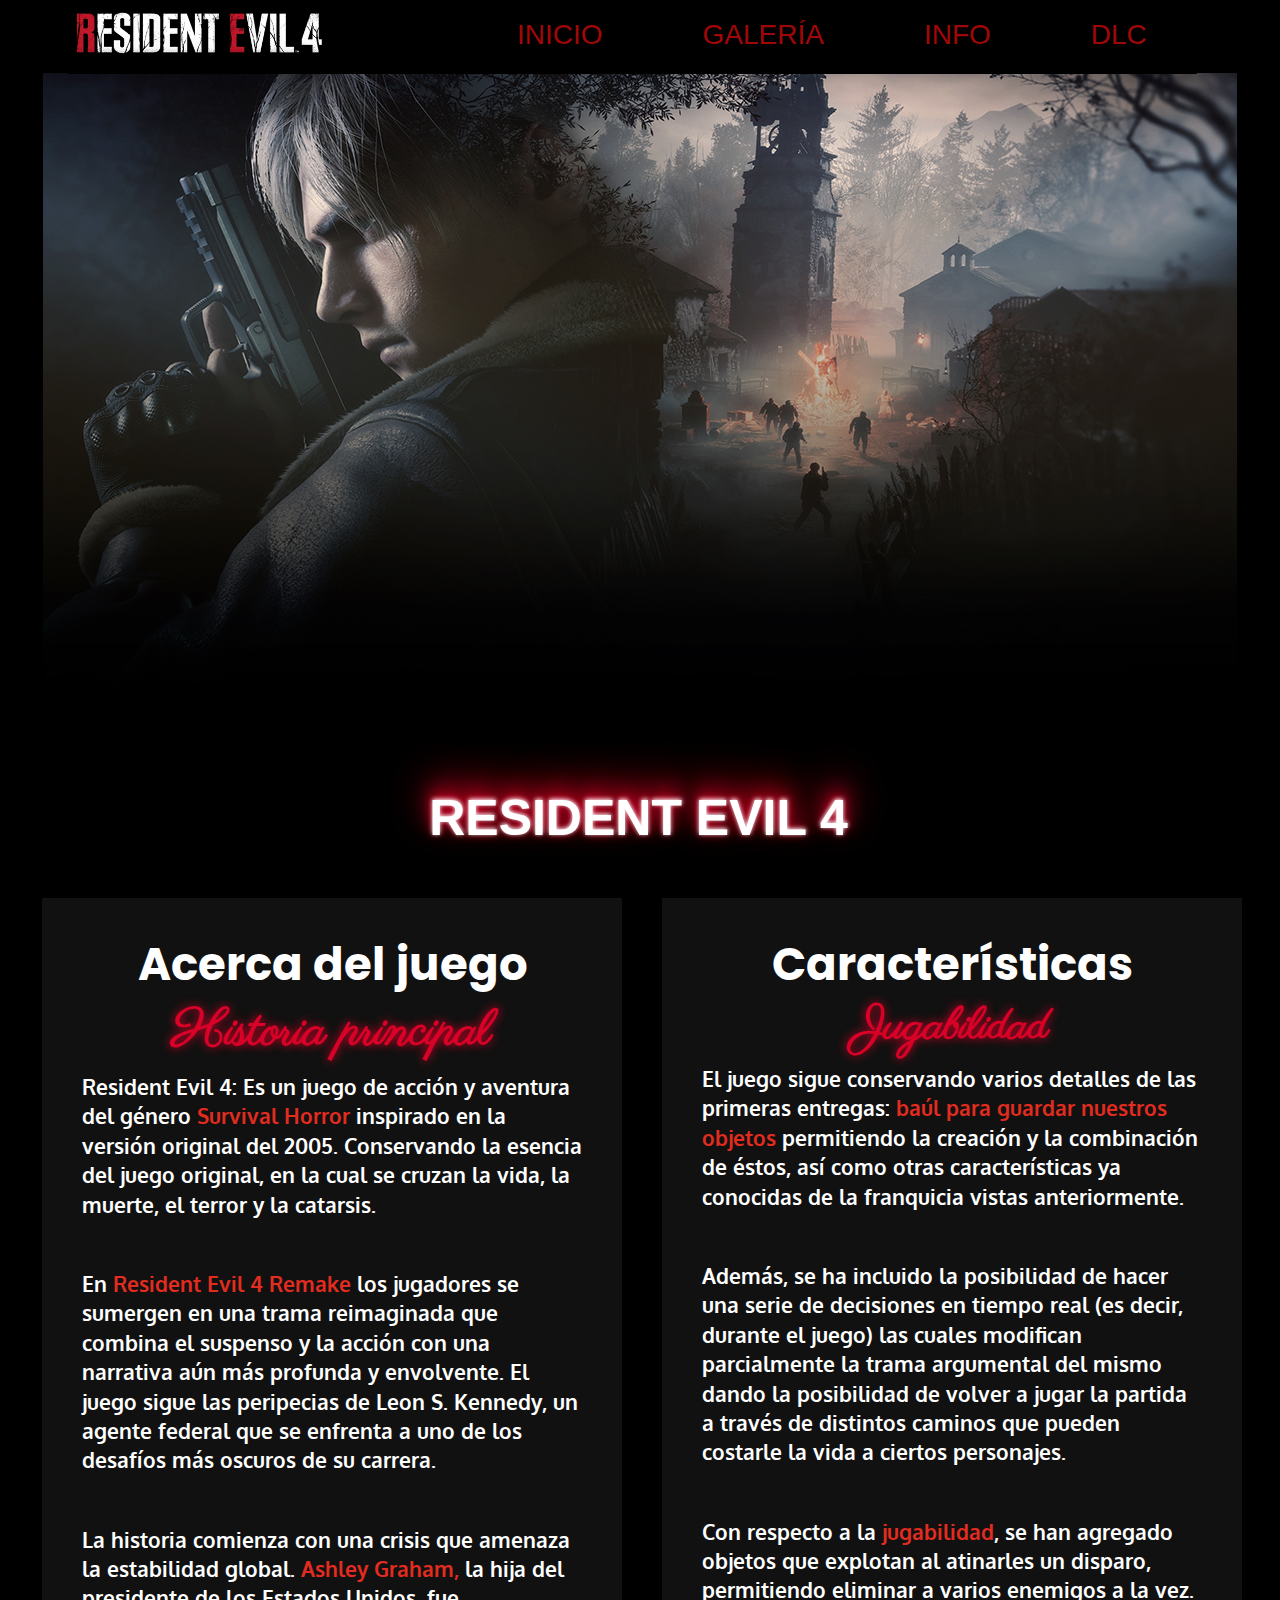
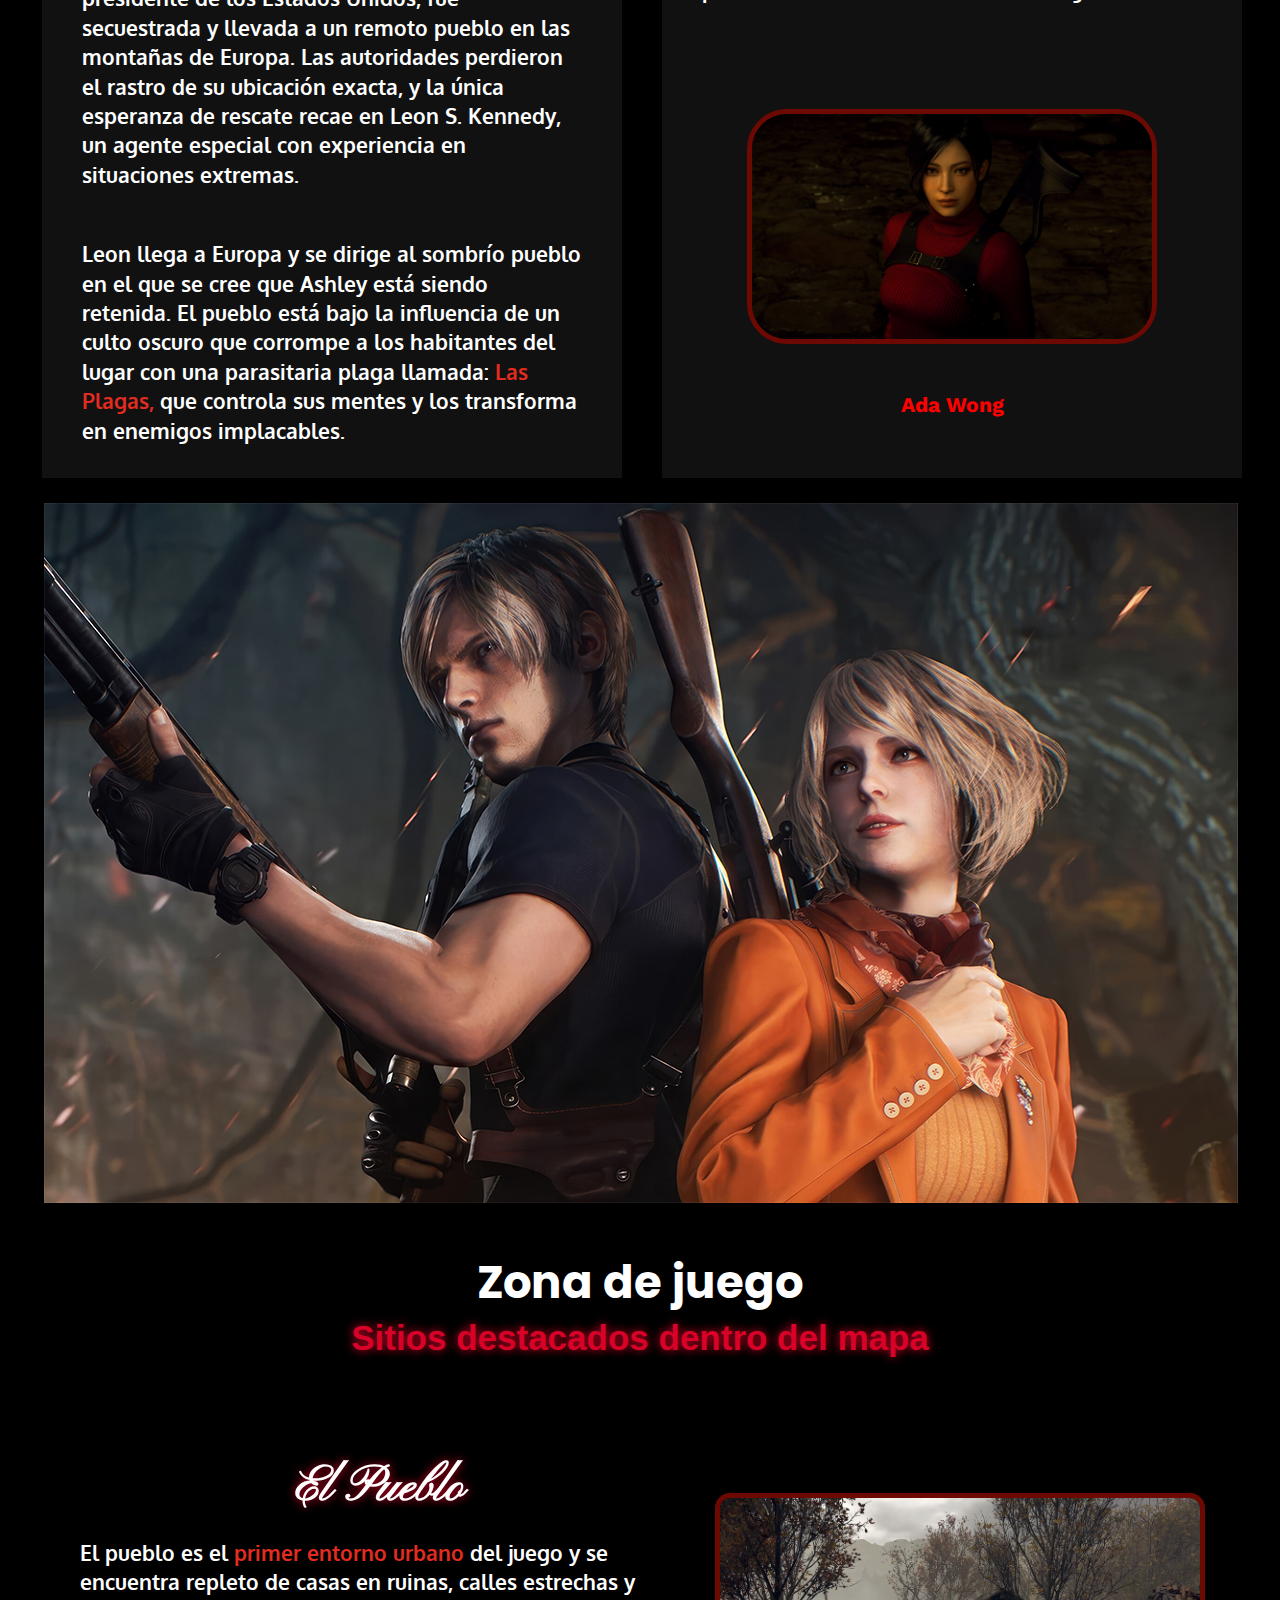
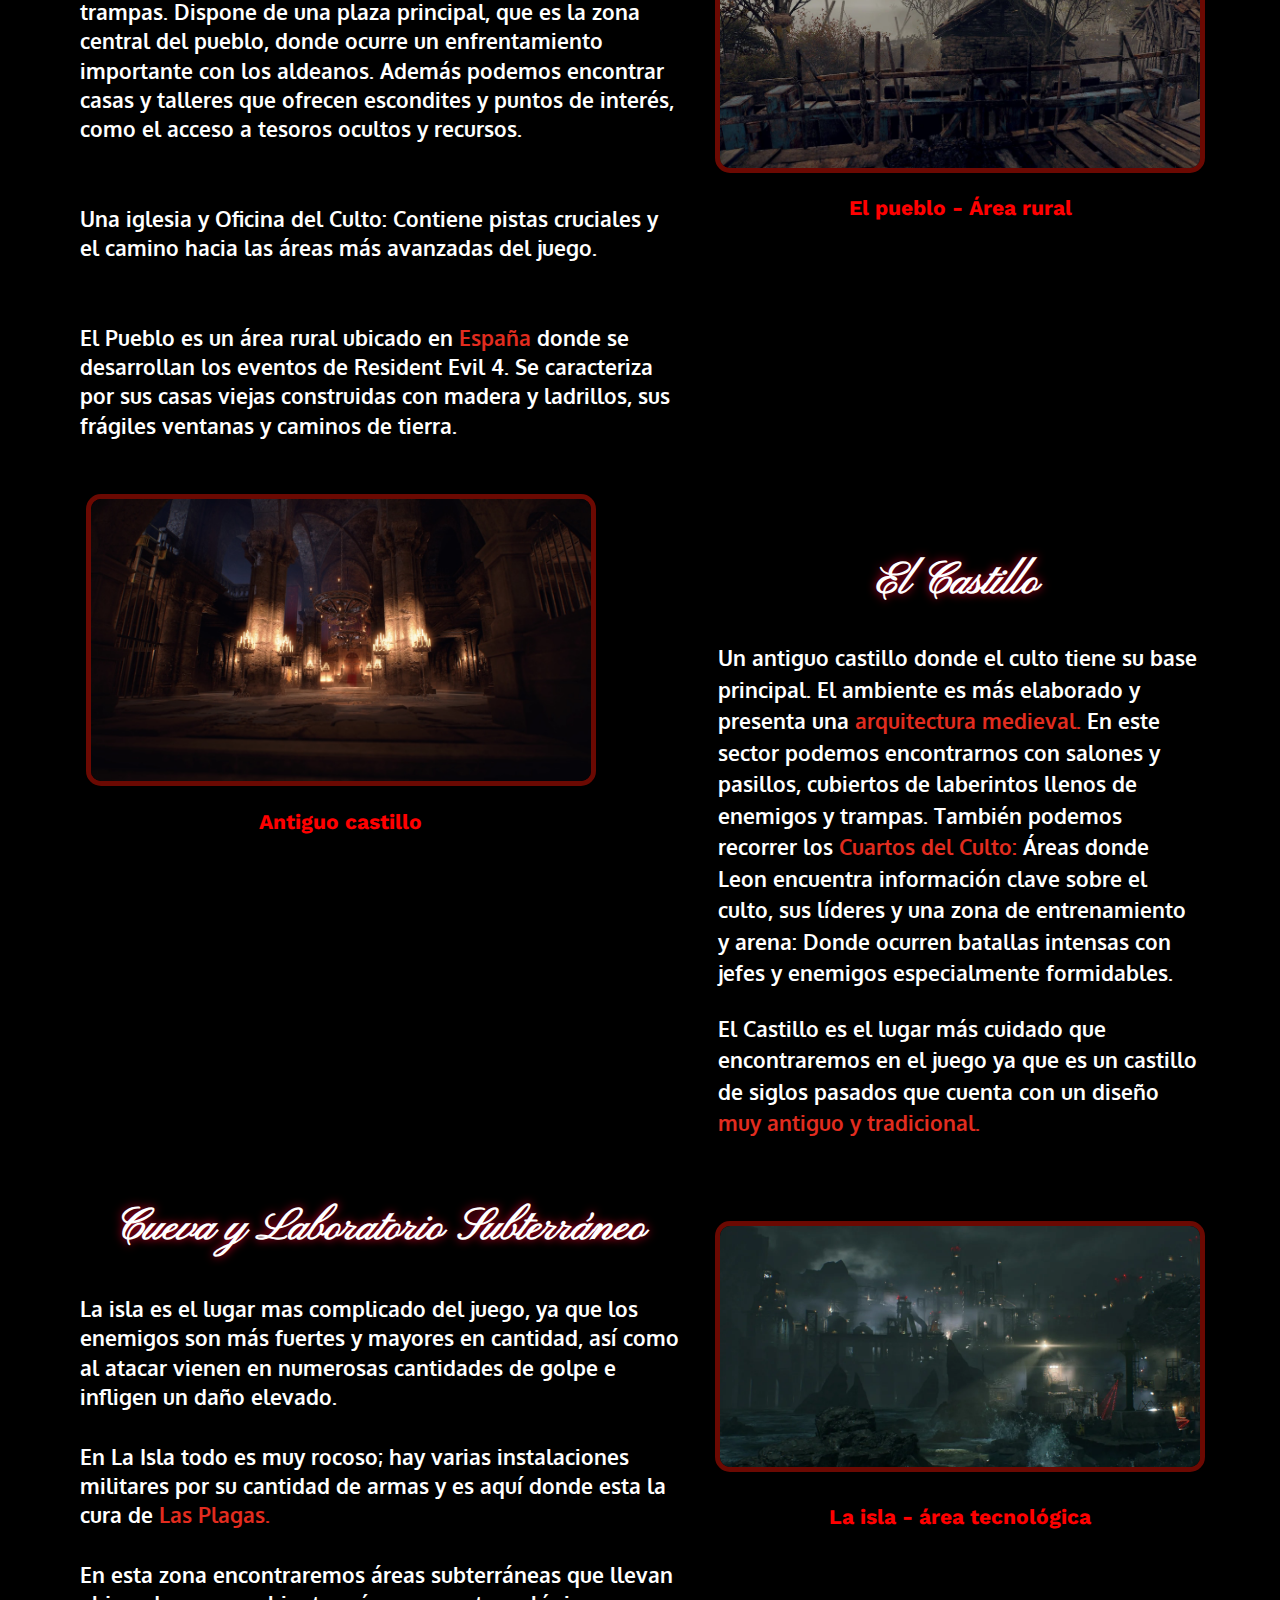
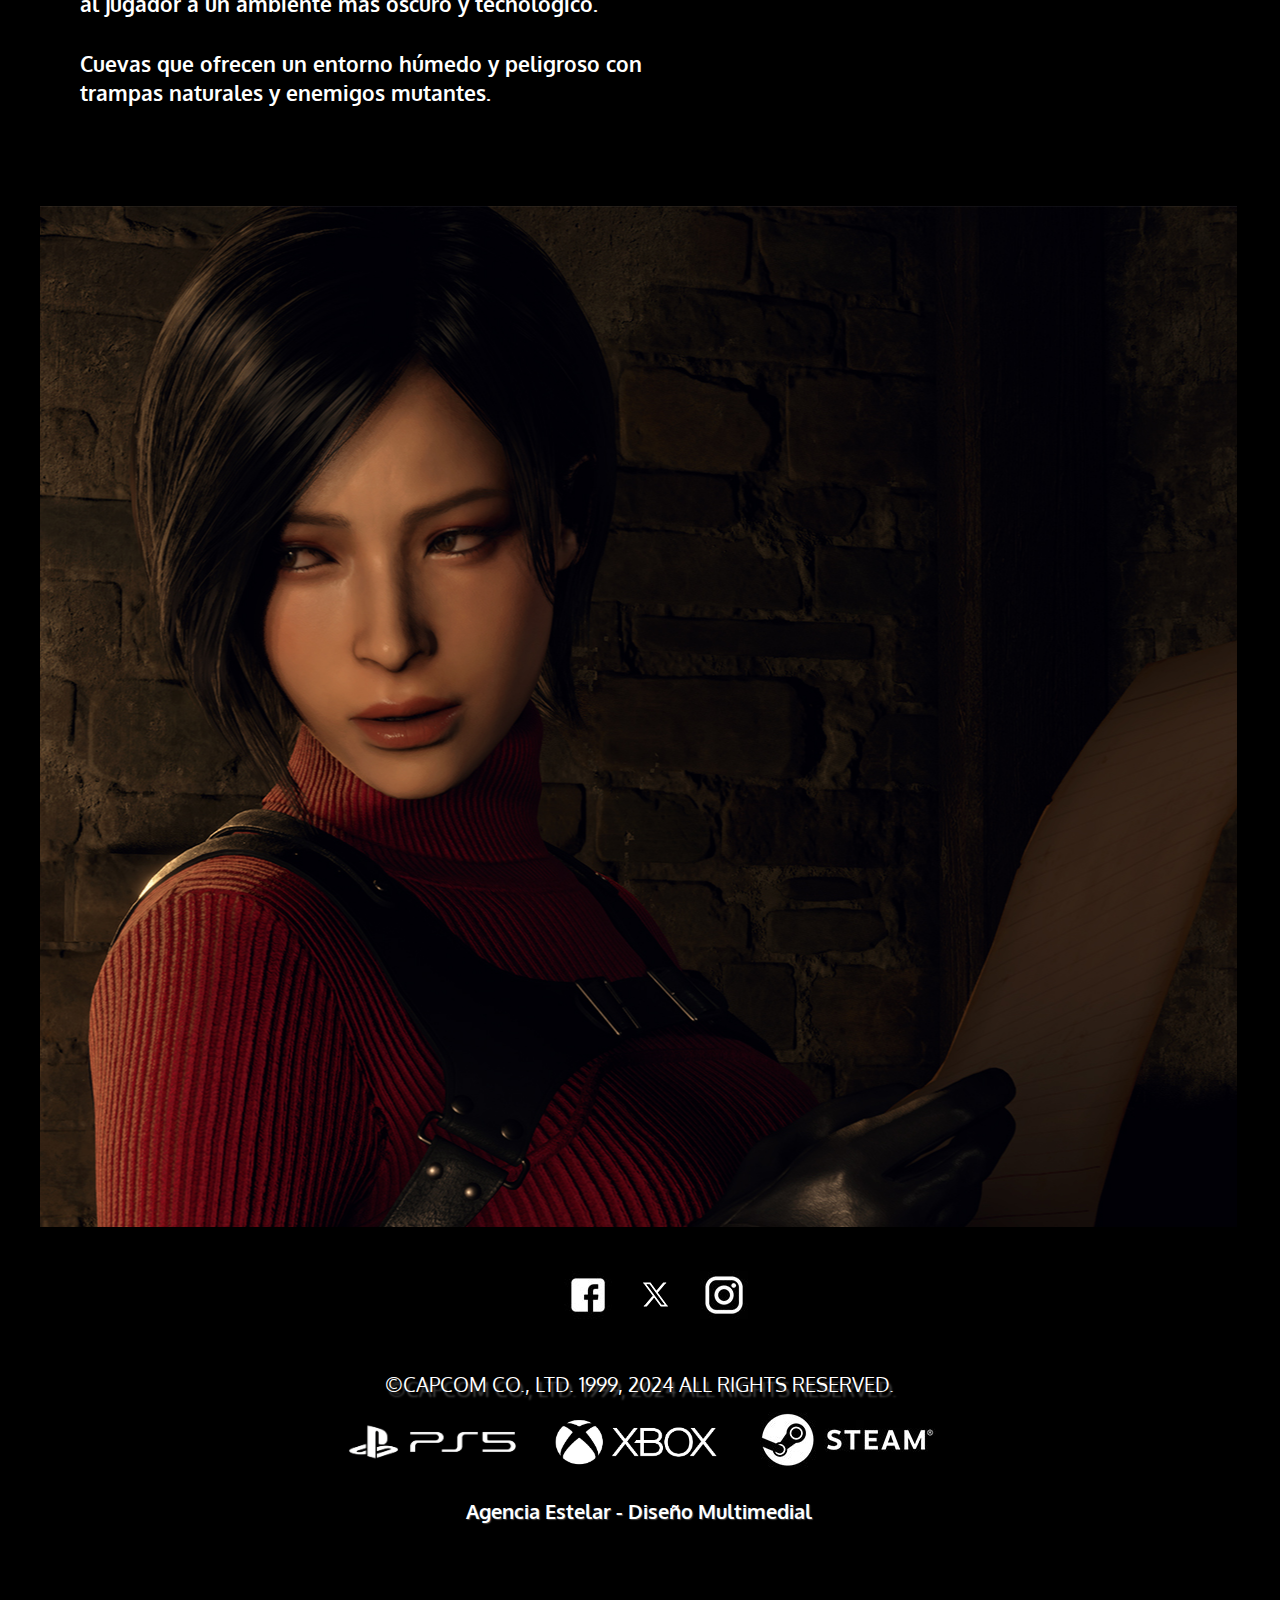
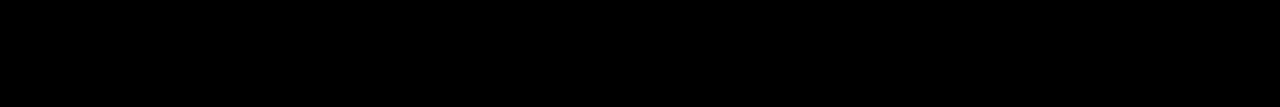
<file: index.html>
<!DOCTYPE html>

<html lang="es">

<head>
    <meta charset="UTF-8">
    <meta http-equiv="X-UA-Compatible" content="IE=edge">
    <title>Resident Evil 4</title>
    <link rel="stylesheet" href="styles.css">
    <link rel="preconnect" href="https://fonts.gstatic.com">
    <link href="https://fonts.googleapis.com/css2?family=Quicksand&display=swap" rel="stylesheet">
    <link href="https://fonts.googleapis.com/css2?family=Berkshire+Swash&display=swap" rel="stylesheet">
    <link href="https://fonts.googleapis.com/css2?family=Oxygen:wght@300&family=Roboto:wght@300&display=swap"
        rel="stylesheet">
    <link
        href="https://fonts.googleapis.com/css2?family=Mulish:wght@200&family=Oxygen:wght@300&family=Pinyon+Script&family=Roboto:wght@300&display=swap"
        rel="stylesheet">
    <link rel="preconnect" href="https://fonts.gstatic.com" crossorigin>
    <link href="https://fonts.googleapis.com/css2?family=Work+Sans:wght@300&display=swap" rel="stylesheet">

    <link rel="icon" href="favicon.ico" type="image/x-icon" />
    <link rel="shortcut icon" href="img/umbrella.jpg" type="image/x-icon" />
</head>

<body>

    <header>
        <nav>
            <a href="./index.html">
                <h1 id="logo">logo</h1>
            </a>
            <ul>
                <li>
                    <a href="descargas.html">DLC</a>
                </li>

                <li>
                    <a href="info.html">Info</a>
                </li>

                <li>
                    <a href="galeria.html">Galería</a>
                </li>

                <li>
                    <a href="index.html">Inicio</a>
                </li>
            </ul>
        </nav>
    </header>

    <div class="portada-1">
    </div>

    <div class="titulo-pagina1">
        <h1>Resident Evil 4</h1>
    </div>

    <section id="home">
        <div class="caja-izquierda">
            <h2 class="juego">Acerca del juego</h2>
            <h3 class="texto-rojo">Historia principal</h3>
            <div class="parrafos"></div>
            <p>
                Resident Evil 4: Es un juego de acción y aventura del género <span class="span1">Survival
                    Horror</span> inspirado en la versión original del 2005. Conservando la esencia del juego
                original, en la cual se cruzan la vida, la muerte, el terror y la catarsis. </p>
            <p>
                En <span class="span1">Resident Evil 4 Remake</span> los jugadores se sumergen en una trama reimaginada
                que combina el suspenso y
                la acción con una narrativa aún más profunda y envolvente. El juego sigue las peripecias de Leon S.
                Kennedy, un agente federal que se enfrenta a uno de los desafíos más oscuros de su carrera.
            </p>

            <p>
                La historia comienza con una crisis que amenaza la estabilidad global. <span class="span1">Ashley
                    Graham,</span> la hija del
                presidente de los Estados Unidos, fue secuestrada y llevada a un remoto pueblo en las montañas de
                Europa. Las autoridades perdieron el rastro de su ubicación exacta, y la única esperanza de rescate
                recae en Leon S. Kennedy, un agente especial con experiencia en situaciones extremas.
            </p>


            <p>
                Leon llega a Europa y se dirige al sombrío pueblo en el que se cree que Ashley está siendo retenida. El
                pueblo está bajo la
                influencia de un culto oscuro que corrompe a los habitantes del lugar con una parasitaria plaga llamada:
                <span class="span1">Las Plagas,</span> que
                controla sus mentes y los transforma en enemigos implacables.
            </p>


        </div>

        <div class="caja-derecha">
            <h2 class="caracteristicas-juego">Características</h2>
            <h3 class="jugabilidad">Jugabilidad</h3>

            <div class="caja-contenido">
                <p>
                    El juego sigue conservando varios detalles de las primeras entregas: <span class="span1">baúl para
                        guardar nuestros
                        objetos </span> permitiendo la creación y la combinación de éstos, así
                    como otras características ya conocidas de la franquicia vistas anteriormente.
                </p>
                <p>
                    Además, se ha incluido la posibilidad de hacer una serie de decisiones en tiempo real
                    (es decir, durante el juego) las cuales modifican parcialmente
                    la trama argumental del mismo dando la posibilidad de volver a jugar la partida a través de
                    distintos
                    caminos que pueden costarle la vida a ciertos personajes.
                </p>

                <p>
                    Con respecto a la <span class="span1">jugabilidad</span>, se han agregado objetos que explotan al
                    atinarles un disparo,
                    permitiendo
                    eliminar a varios enemigos a la vez.
                </p>

                <figure>
                    <img src="img/ada_wong3.jpg" alt="Ada Wong" width="800" height="500" title="Ada Wong">
                    <figcaption>Ada Wong</figcaption>
                </figure>
            </div>

        </div>
    </section>

    <figure>
        <div class="imagen-juego">
        </div>
    </figure>


    <section id="mapasdeljuego">
        <div class="contenido1">
            <h2 class="zonadejuego">Zona de juego</h2>
            <h3 class="sitiosdestacados">Sitios destacados dentro del mapa</h3>
        </div>

        <article>
            <div class="imagenes-texto">
                <h4 class="titulo-blanco">El Pueblo</h4>
                <p>El pueblo es el <span class="span1">primer entorno urbano</span> del juego y se encuentra repleto de
                    casas en ruinas, calles
                    estrechas y trampas. Dispone de una plaza principal, que es la zona central del pueblo, donde ocurre
                    un enfrentamiento importante con los
                    aldeanos. Además podemos encontrar casas y talleres que ofrecen escondites y puntos de interés, como
                    el acceso a tesoros ocultos y
                    recursos.</p>

                <p>Una iglesia y Oficina del Culto: Contiene pistas cruciales y el camino hacia las áreas más avanzadas
                    del
                    juego. </p>

                <p>El Pueblo es un área rural ubicado en <span class="span1">España</span> donde se desarrollan los
                    eventos de
                    Resident Evil 4. Se caracteriza por sus casas viejas construidas con madera y ladrillos, sus
                    frágiles ventanas y caminos de tierra. </p>

            </div>
            <div class="imagen-raccoon-city">
                <figure>
                    <img src="img/pueblo.png" alt="El pueblo" width="1100" height="591" title="El pueblo">
                    <figcaption>El pueblo - Área rural</figcaption>
                </figure>
            </div>
        </article>

        <article>
            <div class="text-inverted">
                <h4 class="titulo-blanco"> El Castillo</h4>
                <p>Un antiguo castillo donde el culto tiene su base principal. El ambiente es más elaborado y presenta
                    una <span class="span1">arquitectura medieval.</span>
                    En este sector podemos encontrarnos con salones y pasillos, cubiertos de laberintos llenos de
                    enemigos y trampas.
                    También podemos recorrer los <span class="span1">Cuartos del Culto:</span> Áreas donde Leon
                    encuentra información clave sobre
                    el culto, sus líderes y una zona de entrenamiento y arena: Donde ocurren batallas intensas con
                    jefes y enemigos especialmente
                    formidables.</p>

                <p>El Castillo es el lugar más cuidado que encontraremos en el juego ya que es un castillo de
                    siglos pasados que cuenta con un diseño <span class="span1">muy antiguo y tradicional.</span></p>
            </div>
            <div class="text-img-inverted">
                <figure>
                    <img src="img/castillo.png" alt="Castillo" width="1100" height="619" title="Castillo">
                    <figcaption>Antiguo castillo</figcaption>
                </figure>
            </div>
        </article>


        <article>
            <div class="text-inverted2">
                <h4 class="titulo-blanco">Cueva y Laboratorio Subterráneo</h4>
                <p>La isla es el lugar mas complicado del juego, ya que los
                    enemigos son más fuertes y mayores en cantidad, así como al atacar vienen en numerosas cantidades de
                    golpe e infligen un daño elevado.</p>

                <p>En La Isla todo es muy rocoso; hay varias instalaciones militares por su cantidad de armas y es aquí
                    donde esta la cura de <span class="span1">Las Plagas.</span></p>

                <p>En esta zona encontraremos áreas subterráneas que llevan al jugador a un ambiente más oscuro y
                    tecnológico.</p>

                <p>Cuevas que ofrecen un entorno húmedo y peligroso con trampas naturales y enemigos mutantes.
                </p>
            </div>
            <div class="text-img-inverted2">
                <figure>
                    <img src="img/isla.png" alt="Cueva y Laboratorio Subterráneo" width="1100" height="619"
                        title="Cueva y Laboratorio Subterráneo">
                    <figcaption>La isla - área tecnológica</figcaption>
                </figure>
            </div>
        </article>
    </section>

    <aside>
        <figure>
            <div class="imagenRE3background"></div>
        </figure>

        
        <div class="redessociales">
            <a href="https://es-la.facebook.com/CF.ResidentEvil"><img src="img/iconfinder-facebook.jpg" alt="Facebook"
                    width="64" height="64" title="Facebook"></a>

            <a href="https://twitter.com/RE_games"><img src="img/x.png" alt="X" width="64" height="64" title="X"></a>

            <a href="https://www.instagram.com/residentevil/"><img src="img/iconfinder-instagram.jpg"
                    alt="Instagram" width="64" height="64" title="Instagram"></a>
        </div>
    </aside>

    <footer id="piedepagina">
        <div class="copyright">
            <p> ©CAPCOM CO., LTD. 1999, 2024 ALL RIGHTS RESERVED. </p>

            <a href="https://www.playstation.com/en-us/ps5/"><img src="img/playstation-5.png" alt="PS5" width="200"
                    height="70" title="Playstation 5"></a>
            <a href="https://www.xbox.com/es-AR/consoles/xbox-series-x"><img src="img/xbox-series.png" alt="xbox"
                    width="200" height="73" title="Xbox Series"></a>
            <a href="https://store.steampowered.com/app/2050650/Resident_Evil_4/"><img src="img/steam.jpg" alt="steam"
                    width="200" height="75" title="Steam"></a>

            <div class="datos-personales">
                <p>Agencia Estelar - Diseño Multimedial</p>
            </div>
        </div>
    </footer>
</body>

</html>
</file>
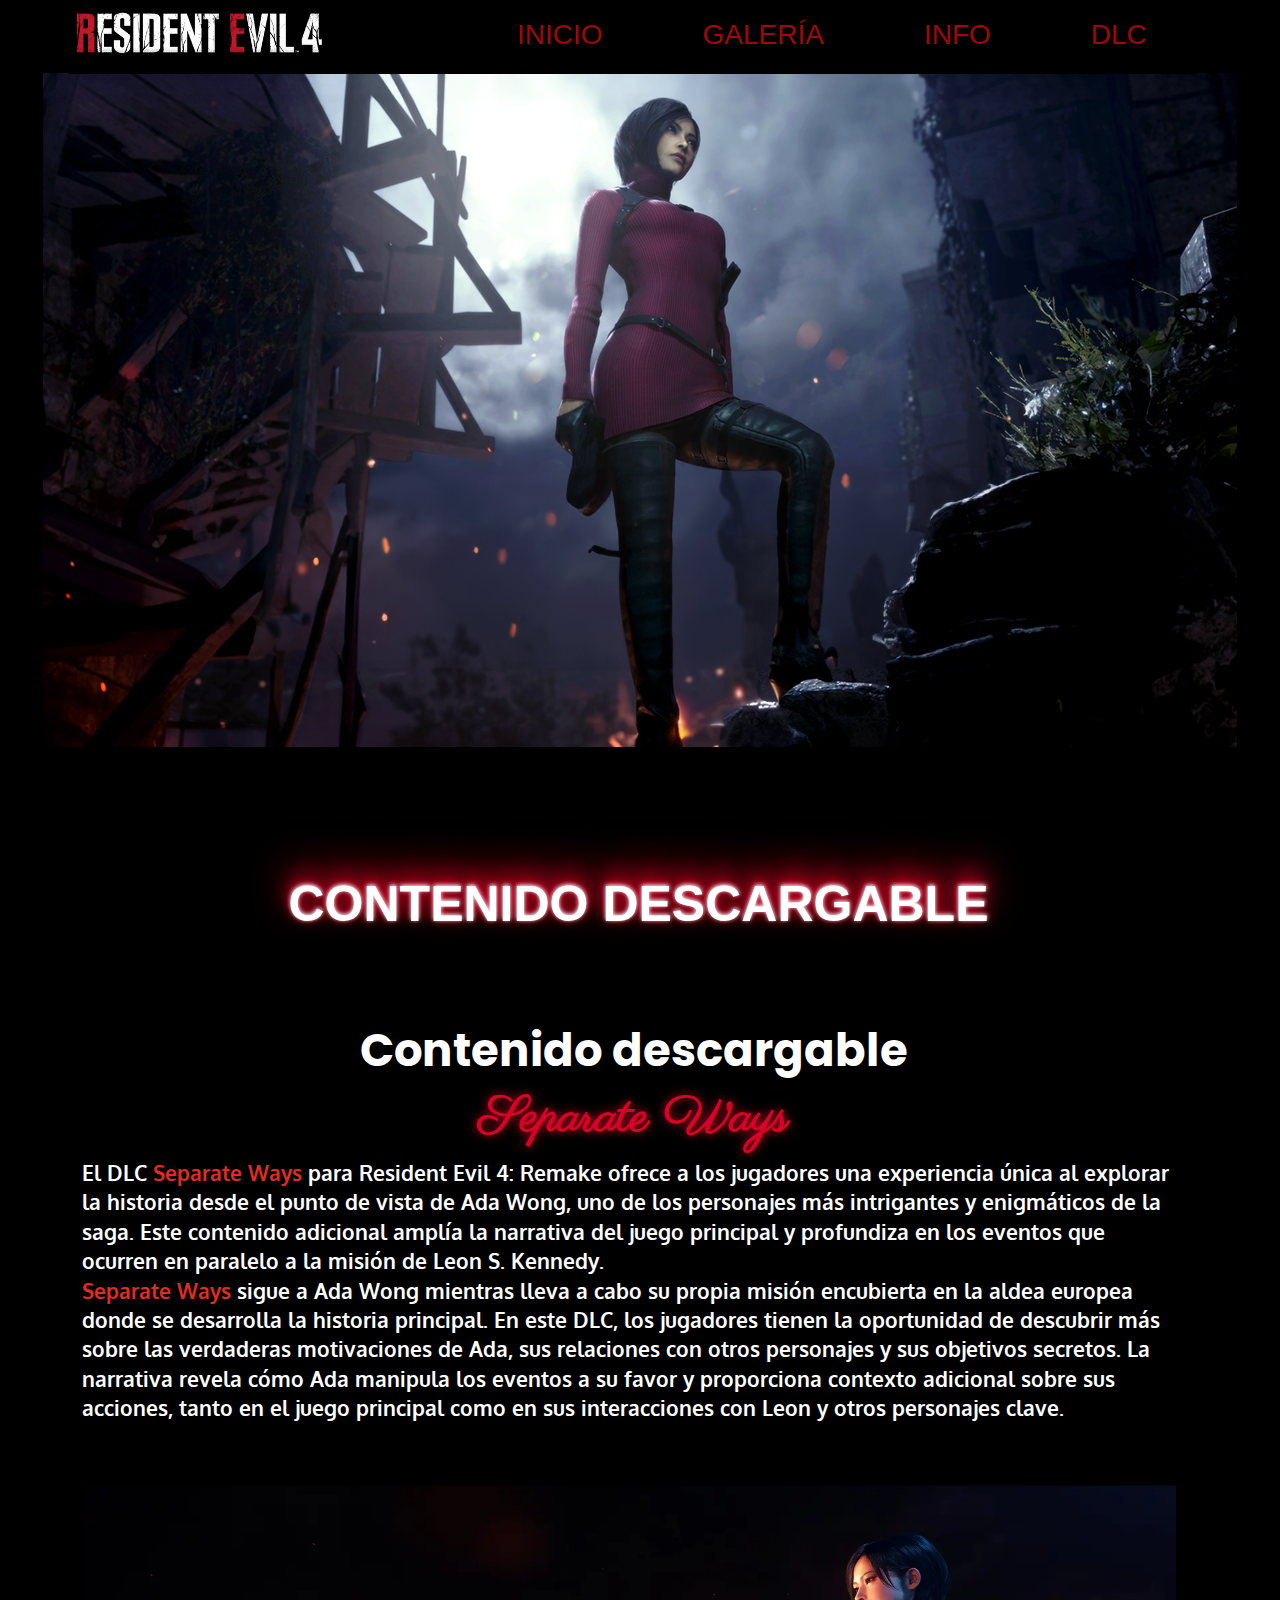
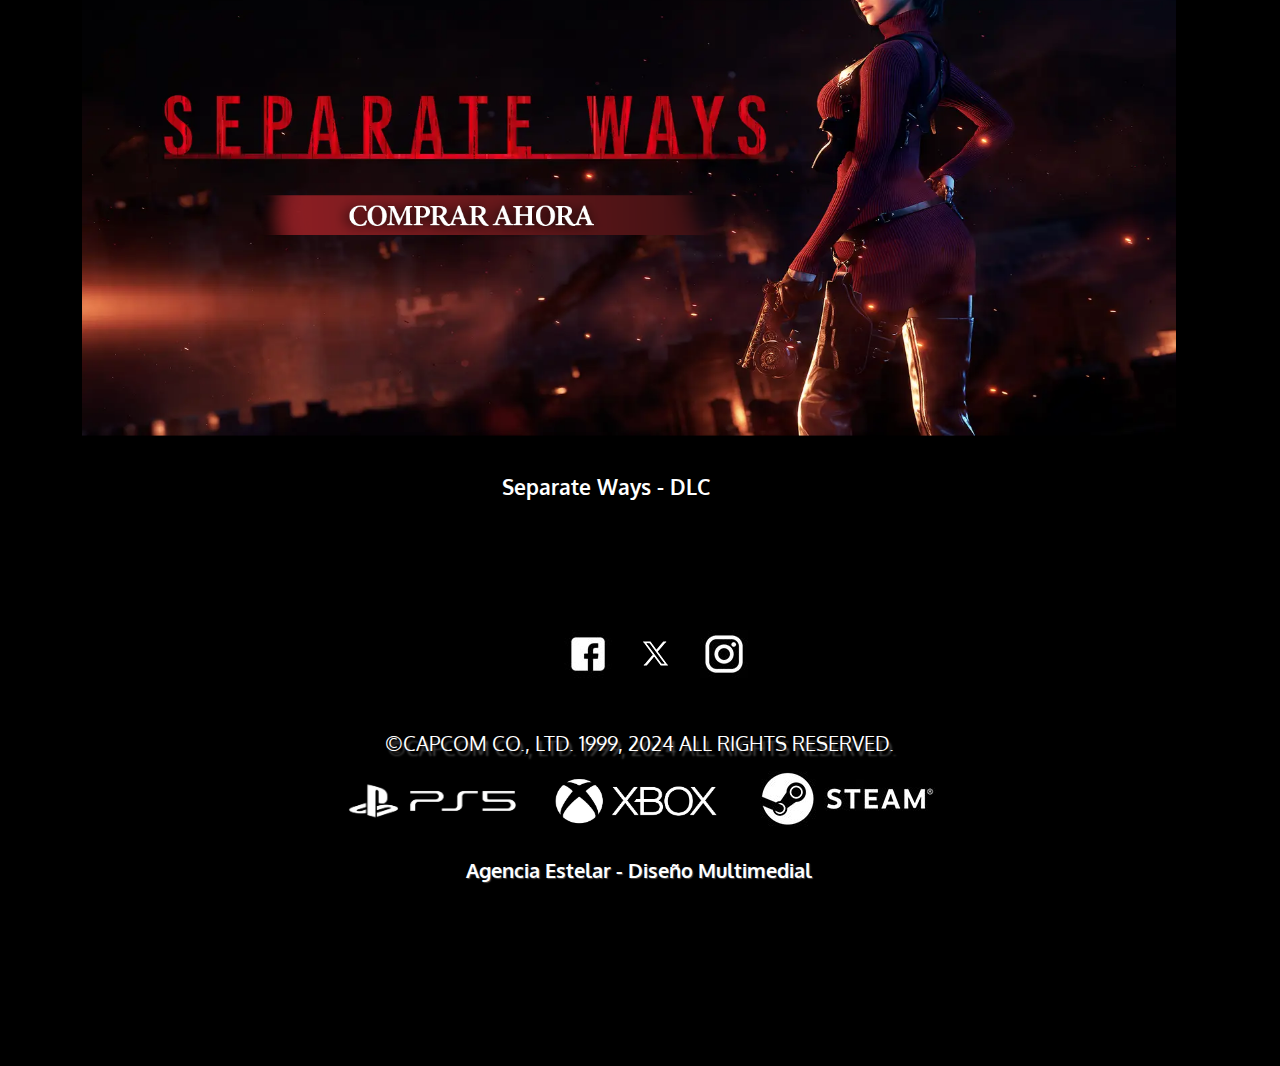
<file: descargas.html>
<!DOCTYPE html>

<html lang="es">

<head>
    <meta charset="UTF-8">
    <meta http-equiv="X-UA-Compatible" content="IE=edge">
    <title>Resident Evil 4</title>
    <link rel="stylesheet" href="styles.css">
    <link rel="preconnect" href="https://fonts.gstatic.com">
    <link href="https://fonts.googleapis.com/css2?family=Quicksand&display=swap" rel="stylesheet">
    <link href="https://fonts.googleapis.com/css2?family=Berkshire+Swash&display=swap" rel="stylesheet">
    <link href="https://fonts.googleapis.com/css2?family=Oxygen:wght@300&family=Roboto:wght@300&display=swap"
        rel="stylesheet">
    <link
        href="https://fonts.googleapis.com/css2?family=Oxygen:wght@300&family=Pinyon+Script&family=Roboto:wght@300&display=swap"
        rel="stylesheet">
    <link
        href="https://fonts.googleapis.com/css2?family=Mulish:wght@200&family=Oxygen:wght@300&family=Pinyon+Script&family=Roboto:wght@300&display=swap"
        rel="stylesheet">
    <link rel="preconnect" href="https://fonts.gstatic.com" crossorigin>
    <link href="https://fonts.googleapis.com/css2?family=Work+Sans:wght@300&display=swap" rel="stylesheet">

    <link rel="icon" href="favicon.ico" type="image/x-icon" />
    <link rel="shortcut icon" href="img/umbrella.jpg" type="image/x-icon" />
</head>

<body>

    <header>
        <nav>
            <a href="./index.html">
                <h1 id="logo">logo</h1>
            </a>
            <ul>
                <li>
                    <a href="descargas.html">DLC</a>
                </li>

                <li>
                    <a href="info.html">Info</a>
                </li>

                <li>
                    <a href="galeria.html">Galería</a>
                </li>

                <li>
                    <a href="index.html">Inicio</a>
                </li>
            </ul>
        </nav>
    </header>

    <div class="portada-4">
    </div>


    <div class="titulo-pagina1">
        <h1>Contenido descargable</h1>
    </div>

    <section id="home">
        <div class="caja-centralpag4">
            <h2 class="juego">Contenido descargable</h2>
            <h3 class="texto-rojo">Separate Ways</h3>
            <div class="parrafos"></div>


            <article>
                <div>
                    <p>
                        El DLC <span class="span1">Separate Ways</span> para Resident Evil 4: Remake ofrece a los
                        jugadores una experiencia única
                        al
                        explorar la historia desde el punto de vista de Ada Wong, uno de los personajes más intrigantes
                        y
                        enigmáticos de la saga. Este contenido adicional amplía la narrativa del juego principal y
                        profundiza en
                        los eventos que ocurren en paralelo a la misión de Leon S. Kennedy.</p>

                    <p><span class="span1">Separate Ways</span> sigue a Ada Wong mientras lleva a cabo su propia misión
                        encubierta en la aldea
                        europea
                        donde se desarrolla la historia principal.
                        En este DLC, los jugadores tienen la oportunidad de
                        descubrir
                        más sobre las verdaderas motivaciones de Ada, sus relaciones con otros personajes y sus
                        objetivos
                        secretos. La narrativa revela cómo Ada manipula los eventos a su favor y proporciona contexto
                        adicional
                        sobre sus acciones, tanto en el juego principal como en sus interacciones con Leon y otros
                        personajes
                        clave.
                    </p>
                </div>

                <div>
                    <figure class="img-re4-ada-dlc">
                        <a
                            href="https://store.steampowered.com/app/2109300/Resident_Evil_4_Caminos_distintos/?curator_clanid=43107541"><img
                                src="img/dlc.png" alt="Separate Ways DLC" width="1094" height="550"
                                title="Separate Ways DLC"></a>
                        <figcaption class="img-re4-fig2">Separate Ways - DLC</figcaption>
                    </figure>
                </div>
            </article>


    </section>


    <aside>

        <div class="redessociales">
            <a href="https://es-la.facebook.com/CF.ResidentEvil"><img src="img/iconfinder-facebook.jpg" alt="Facebook"
                    width="64" height="64" title="Facebook"></a>

            <a href="https://twitter.com/RE_games"><img src="img/x.png" alt="X" width="64" height="64" title="X"></a>

            <a href="https://www.instagram.com/residentevil/"><img src="img/iconfinder-instagram.jpg" alt="Instagram"
                    width="64" height="64" title="Instagram"></a>
        </div>
    </aside>

    <footer id="piedepagina">
        <div class="copyright">
            <p> ©CAPCOM CO., LTD. 1999, 2024 ALL RIGHTS RESERVED. </p>

            <a href="https://www.playstation.com/en-us/ps5/"><img src="img/playstation-5.png" alt="PS5" width="200"
                    height="70" title="Playstation 5"></a>
            <a href="https://www.xbox.com/es-AR/consoles/xbox-series-x"><img src="img/xbox-series.png" alt="xbox"
                    width="200" height="73" title="Xbox Series"></a>
            <a href="https://store.steampowered.com/app/2050650/Resident_Evil_4/"><img src="img/steam.jpg" alt="steam"
                    width="200" height="75" title="Steam"></a>

            <div class="datos-personales">
                <p>Agencia Estelar - Diseño Multimedial</p>
            </div>
    </footer>

</body>

</html>
</file>
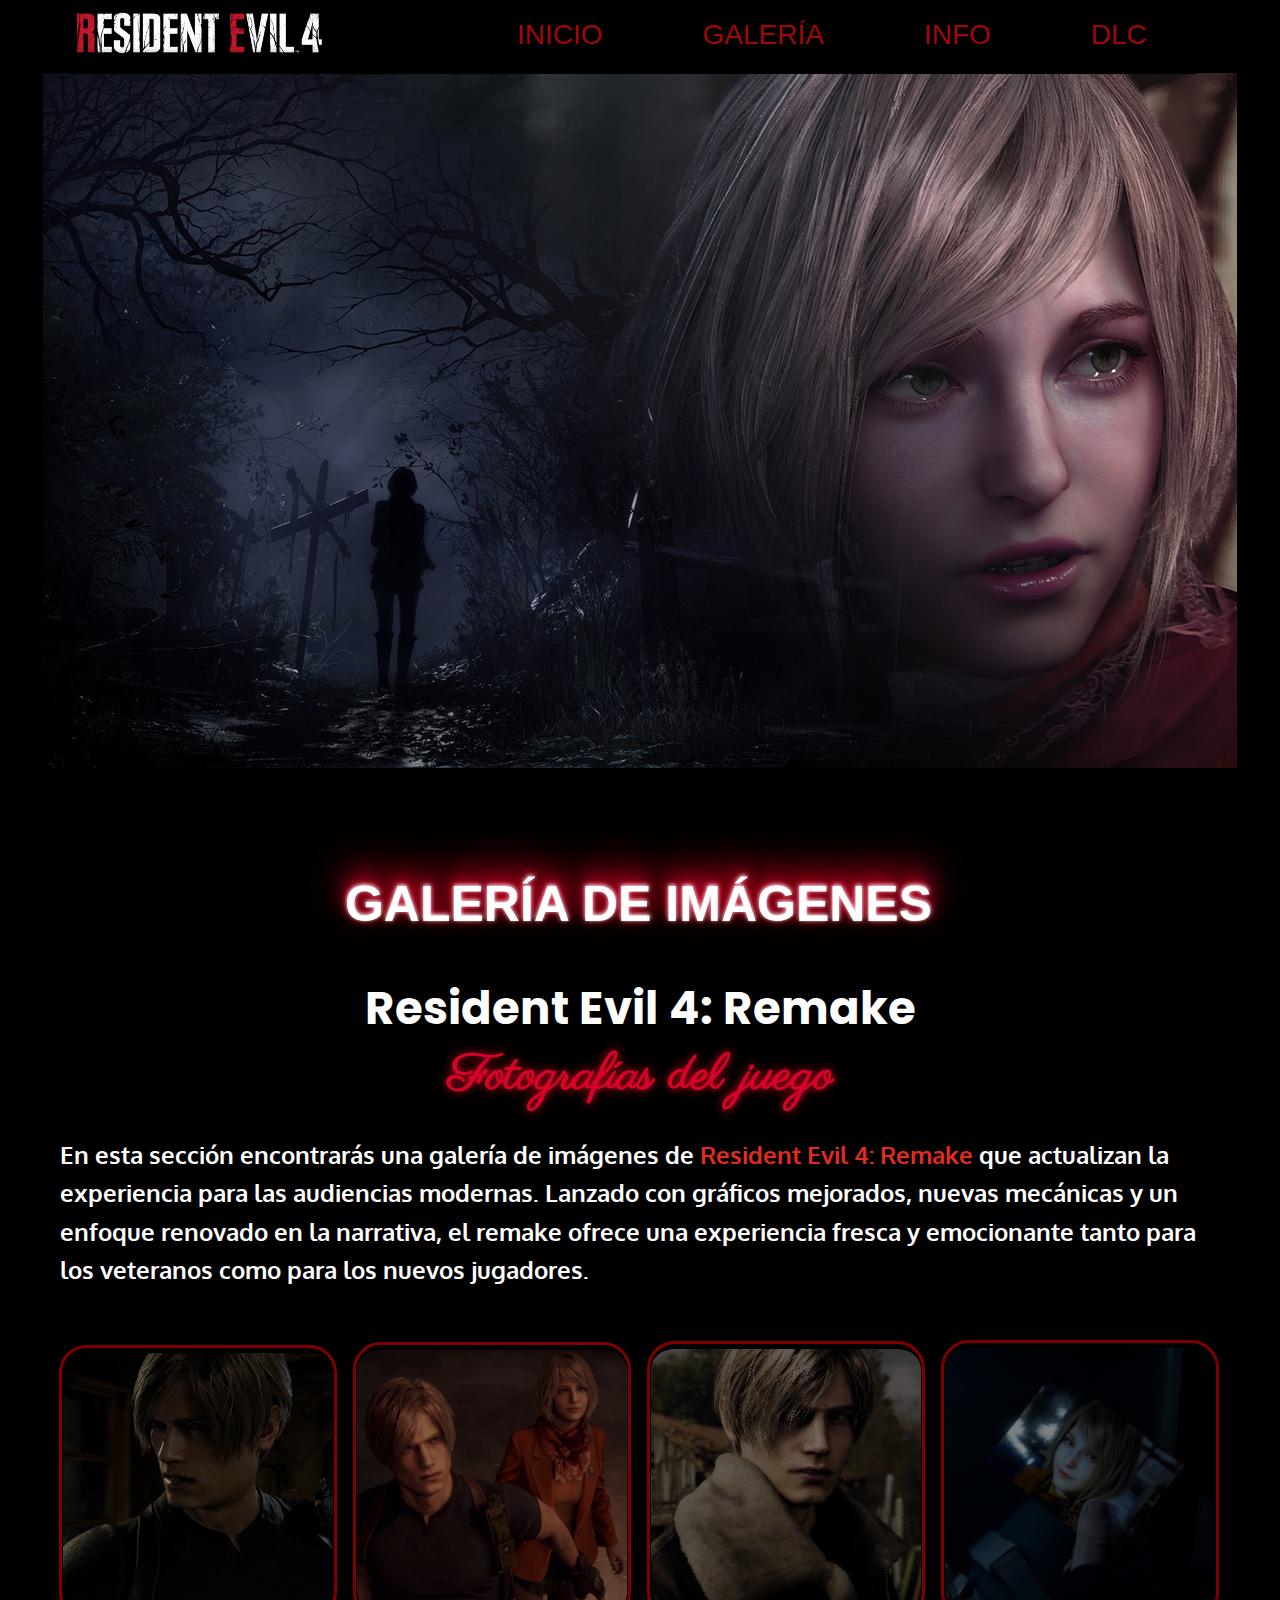
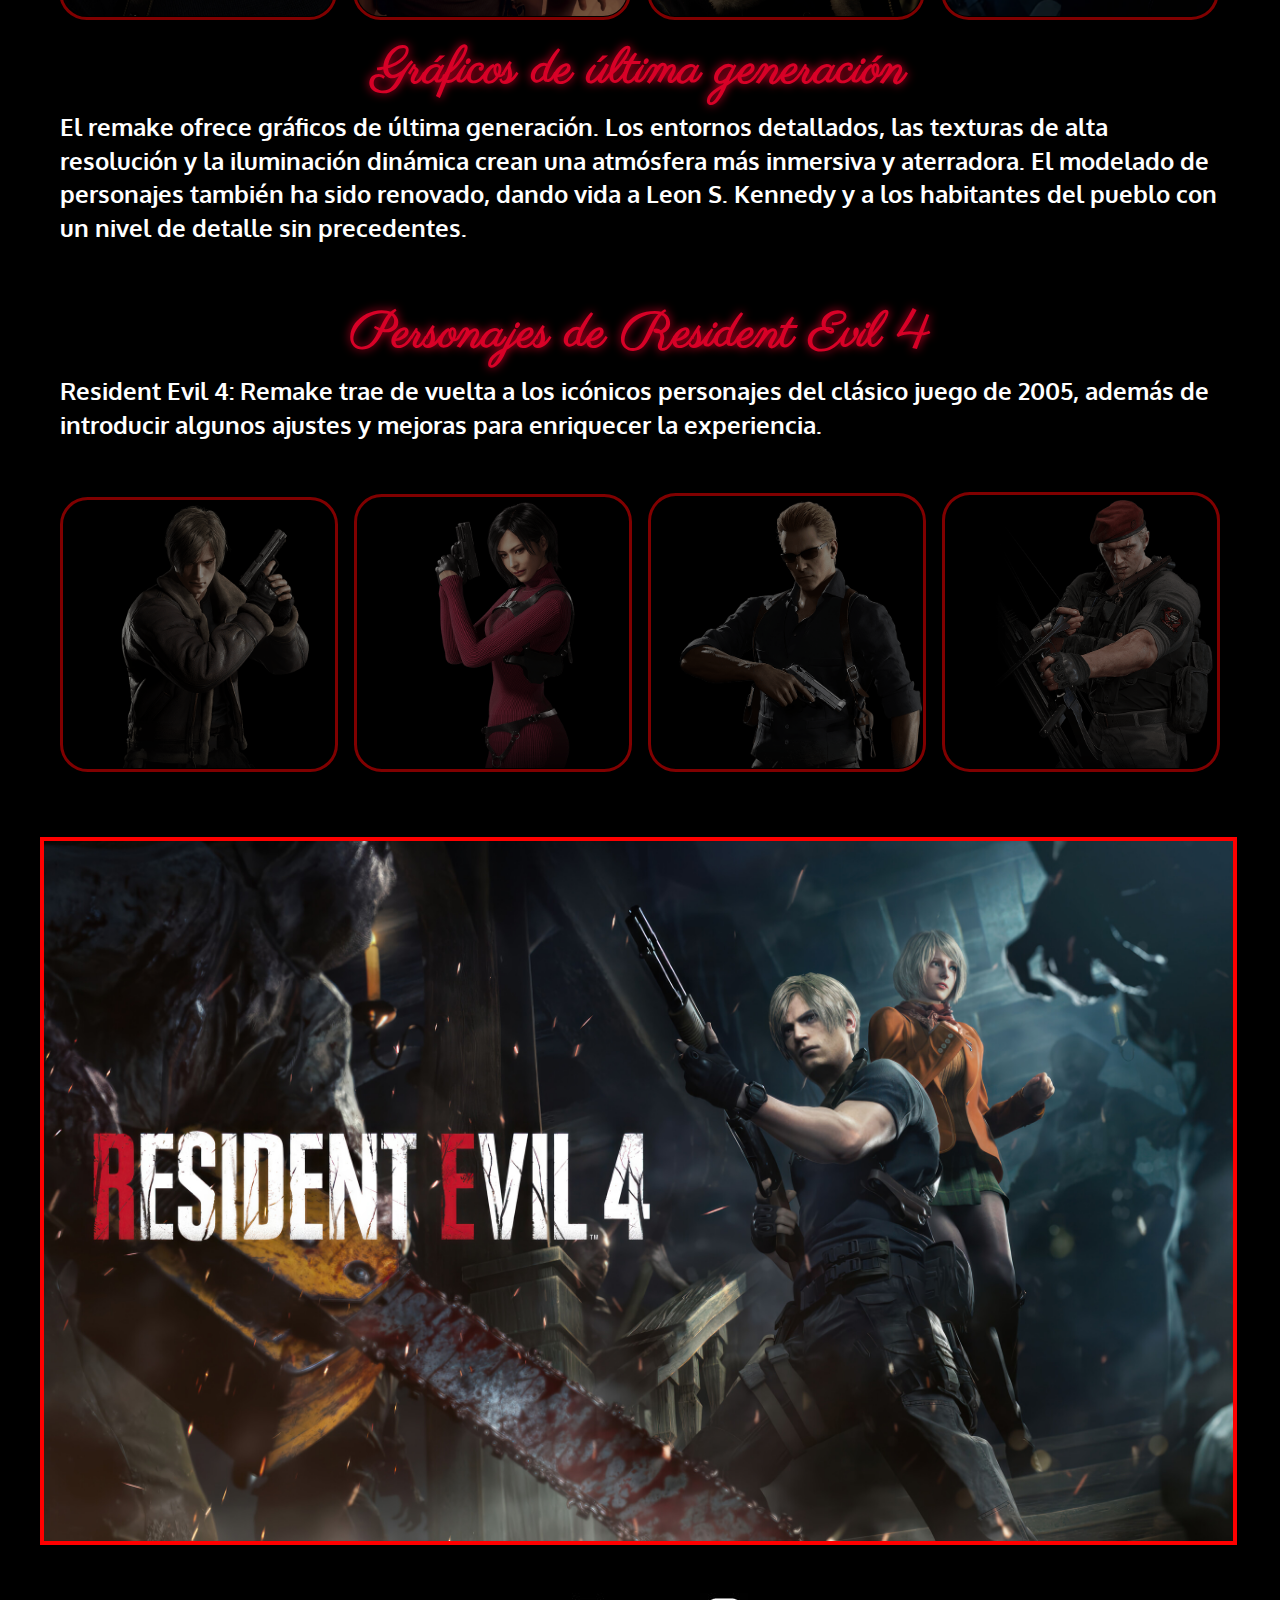
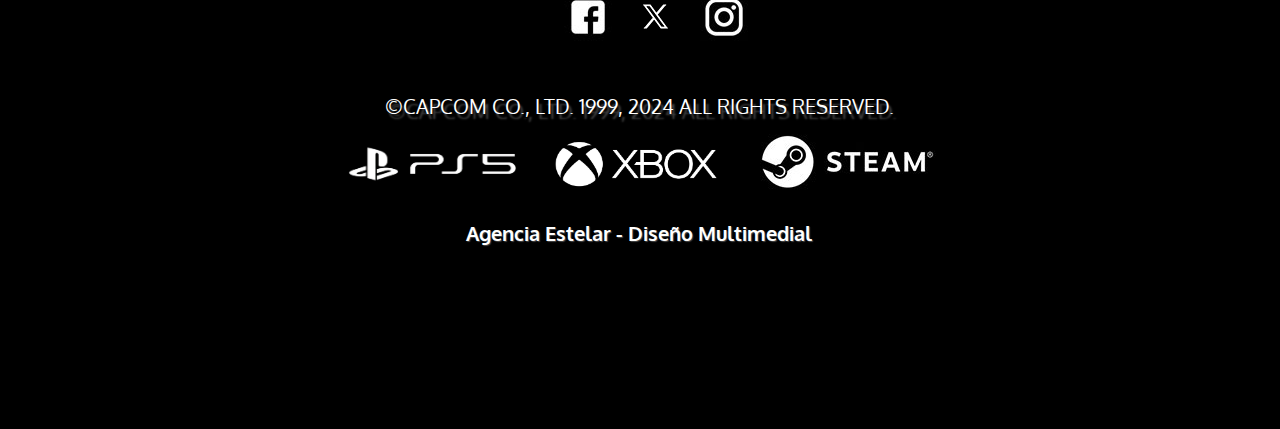
<file: galeria.html>
<!DOCTYPE html>

<html lang="es">

<head>
    <meta charset="UTF-8">
    <meta http-equiv="X-UA-Compatible" content="IE=edge">
    <title>Resident Evil 4</title>
    <link rel="stylesheet" href="styles.css">
    <link rel="preconnect" href="https://fonts.gstatic.com">
    <link href="https://fonts.googleapis.com/css2?family=Quicksand&display=swap" rel="stylesheet">
    <link href="https://fonts.googleapis.com/css2?family=Berkshire+Swash&display=swap" rel="stylesheet">
    <link href="https://fonts.googleapis.com/css2?family=Oxygen:wght@300&family=Roboto:wght@300&display=swap"
        rel="stylesheet">
    <link
        href="https://fonts.googleapis.com/css2?family=Oxygen:wght@300&family=Pinyon+Script&family=Roboto:wght@300&display=swap"
        rel="stylesheet">
    <link rel="preconnect" href="https://fonts.gstatic.com" crossorigin>
    <link href="https://fonts.googleapis.com/css2?family=Work+Sans:wght@300&display=swap" rel="stylesheet">

    <link rel="icon" href="favicon.ico" type="image/x-icon" />
    <link rel="shortcut icon" href="img/umbrella.jpg" type="image/x-icon" />
</head>

<body>

    <header>
        <nav>
            <a href="./index.html">
                <h1 id="logo">logo</h1>
            </a>
            <ul>

                <li>
                    <a href="descargas.html">DLC</a>
                </li>

                <li>
                    <a href="info.html">info</a>
                </li>

                <li>
                    <a href="galeria.html">Galería</a>
                </li>

                <li>
                    <a href="index.html">Inicio</a>
                </li>

            </ul>
        </nav>
    </header>

    <div class="portada-2">
    </div>

    <div class="titulo-pagina1">
        <h1>Galería de imágenes</h1>
    </div>

    <section id="galeria">
        <h2 class="juego">Resident Evil 4: Remake</h2>

        <div>
            <h3 class="texto-rojo">Fotografías del juego </h3>
        </div>

        <article>
            <div class="caja-central-pag2">
                <p>En esta sección encontrarás una galería de imágenes de <span class="span1">Resident Evil 4:
                        Remake</span>
                    que actualizan la
                    experiencia para las audiencias modernas. Lanzado con gráficos mejorados, nuevas mecánicas y un
                    enfoque
                    renovado en la narrativa, el remake ofrece una experiencia fresca y emocionante tanto para los
                    veteranos
                    como para los nuevos jugadores.</p>
                <div>

                    <div id="personajere4">

                        <img src="img/leon.png" alt="Leon" width="270" height="263" title="Leon">
                        <img src="img/RE4-3.png" alt="Ashley - Leon" width="270" height="266" title="Ashley - Leon">
                        <img src="img/leon2.png" alt="Leon RE4" width="270" height="267" title="Leon RE4">
                        <img src="img/RE4R.png" alt="RE4" width="270" height="268" title="Resident Evil 4">
                    </div>
                </div>

                <div class="descripcion-imagenes">

                    <h3 class="texto-rojo">Gráficos de última generación </h3>
                    <p>El remake ofrece gráficos
                        de última generación. Los entornos detallados, las texturas de alta resolución y la iluminación
                        dinámica crean una atmósfera más inmersiva y aterradora. El modelado de personajes también ha
                        sido
                        renovado, dando vida a Leon S. Kennedy y a los habitantes del pueblo con un nivel de detalle sin
                        precedentes.</p>



                    <h3 class="texto-rojo">Personajes de Resident Evil 4 </h3>
                    <p>Resident Evil 4: Remake trae de vuelta a los icónicos personajes del clásico juego de 2005,
                        además de
                        introducir algunos ajustes y mejoras para enriquecer la experiencia.

                    </p>

                    <div id="personajere4-2">
                        <img src="img/leon_icon.png" alt="Leon - Personaje" width="270" height="263"
                            title="Leon - Personaje">
                        <img src="img/ada_wong_icon.png" alt="Ada Wong - Personaje" width="270" height="266"
                            title="Ada Wong - Personaje">
                        <img src="img/albert_wesker_icon.png" alt="Albert Wesker - Personaje" width="270" height="267"
                            title="Albert Wesker - Personaje">
                        <img src="img/jack_krauser_icon.png" alt="Jack Krauser - Personaje" width="270" height="268"
                            title="Jack Krauser - Personaje">
                    </div>
                </div>
            </div>
        </article>
    </section>


    <aside>
        <div class="imagen-brote">
            <figure>
                <img src="img/RE4-2.jpg" alt="Resident Evil 4" width="1189" height="700" title="Resident Evil 4">
            </figure>
    </aside>
    <div class="redessociales">
        <a href="https://es-la.facebook.com/CF.ResidentEvil"><img src="img/iconfinder-facebook.jpg" alt="Facebook"
                width="64" height="64" title="Facebook"></a>

        <a href="https://twitter.com/RE_games"><img src="img/x.png" alt="X" width="64" height="64" title="X"></a>

        <a href="https://www.instagram.com/residentevil/"><img src="img/iconfinder-instagram.jpg" alt="Instagram"
                width="64" height="64" title="Instagram"></a>
    </div>


    <footer id="piedepagina">
        <div class="copyright">
            <p> ©CAPCOM CO., LTD. 1999, 2024 ALL RIGHTS RESERVED. </p>

            <a href="https://www.playstation.com/en-us/ps5/"><img src="img/playstation-5.png" alt="PS5" width="200"
                    height="70" title="Playstation 5"></a>
            <a href="https://www.xbox.com/es-AR/consoles/xbox-series-x"><img src="img/xbox-series.png" alt="xbox"
                    width="200" height="73" title="Xbox Series"></a>
            <a href="https://store.steampowered.com/app/2050650/Resident_Evil_4/"><img src="img/steam.jpg" alt="steam"
                    width="200" height="75" title="Steam"></a>

            <div class="datos-personales">
                <p>Agencia Estelar - Diseño Multimedial</p>
            </div>
    </footer>
</body>

</html>
</file>
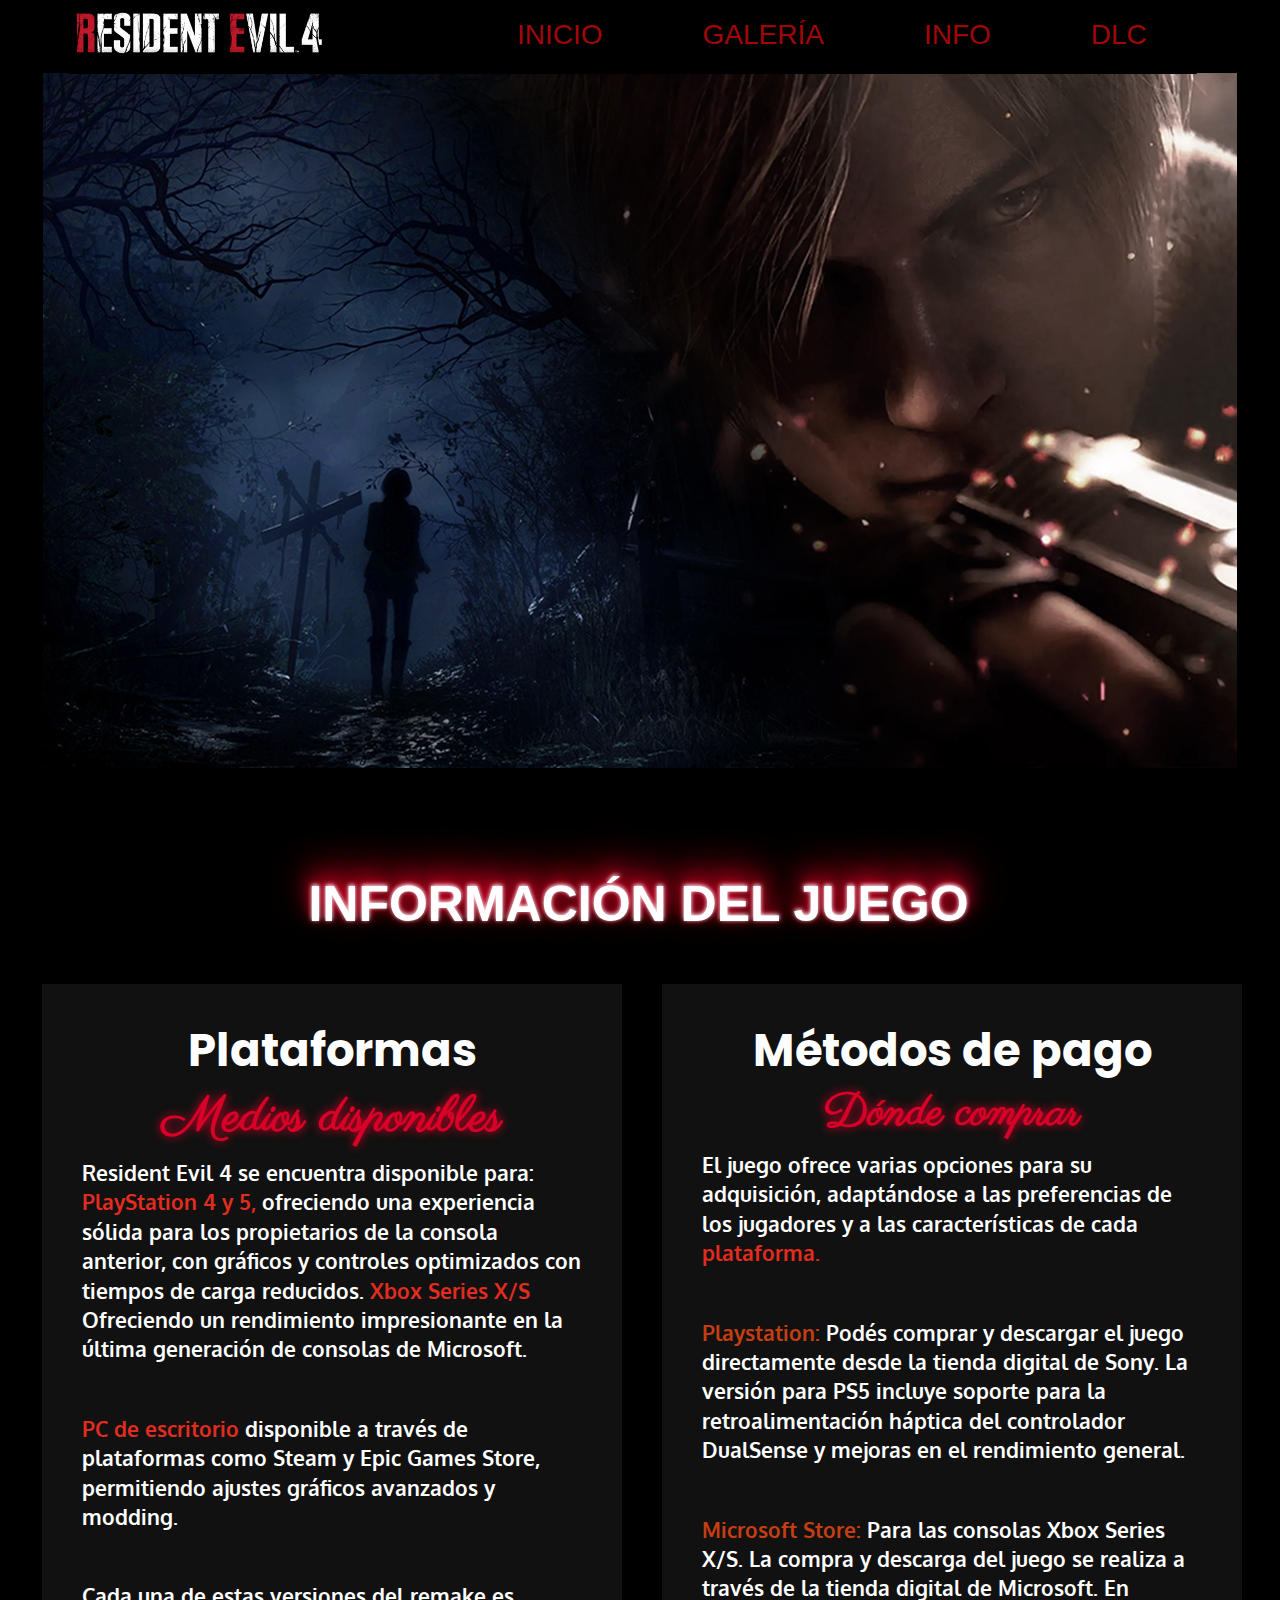
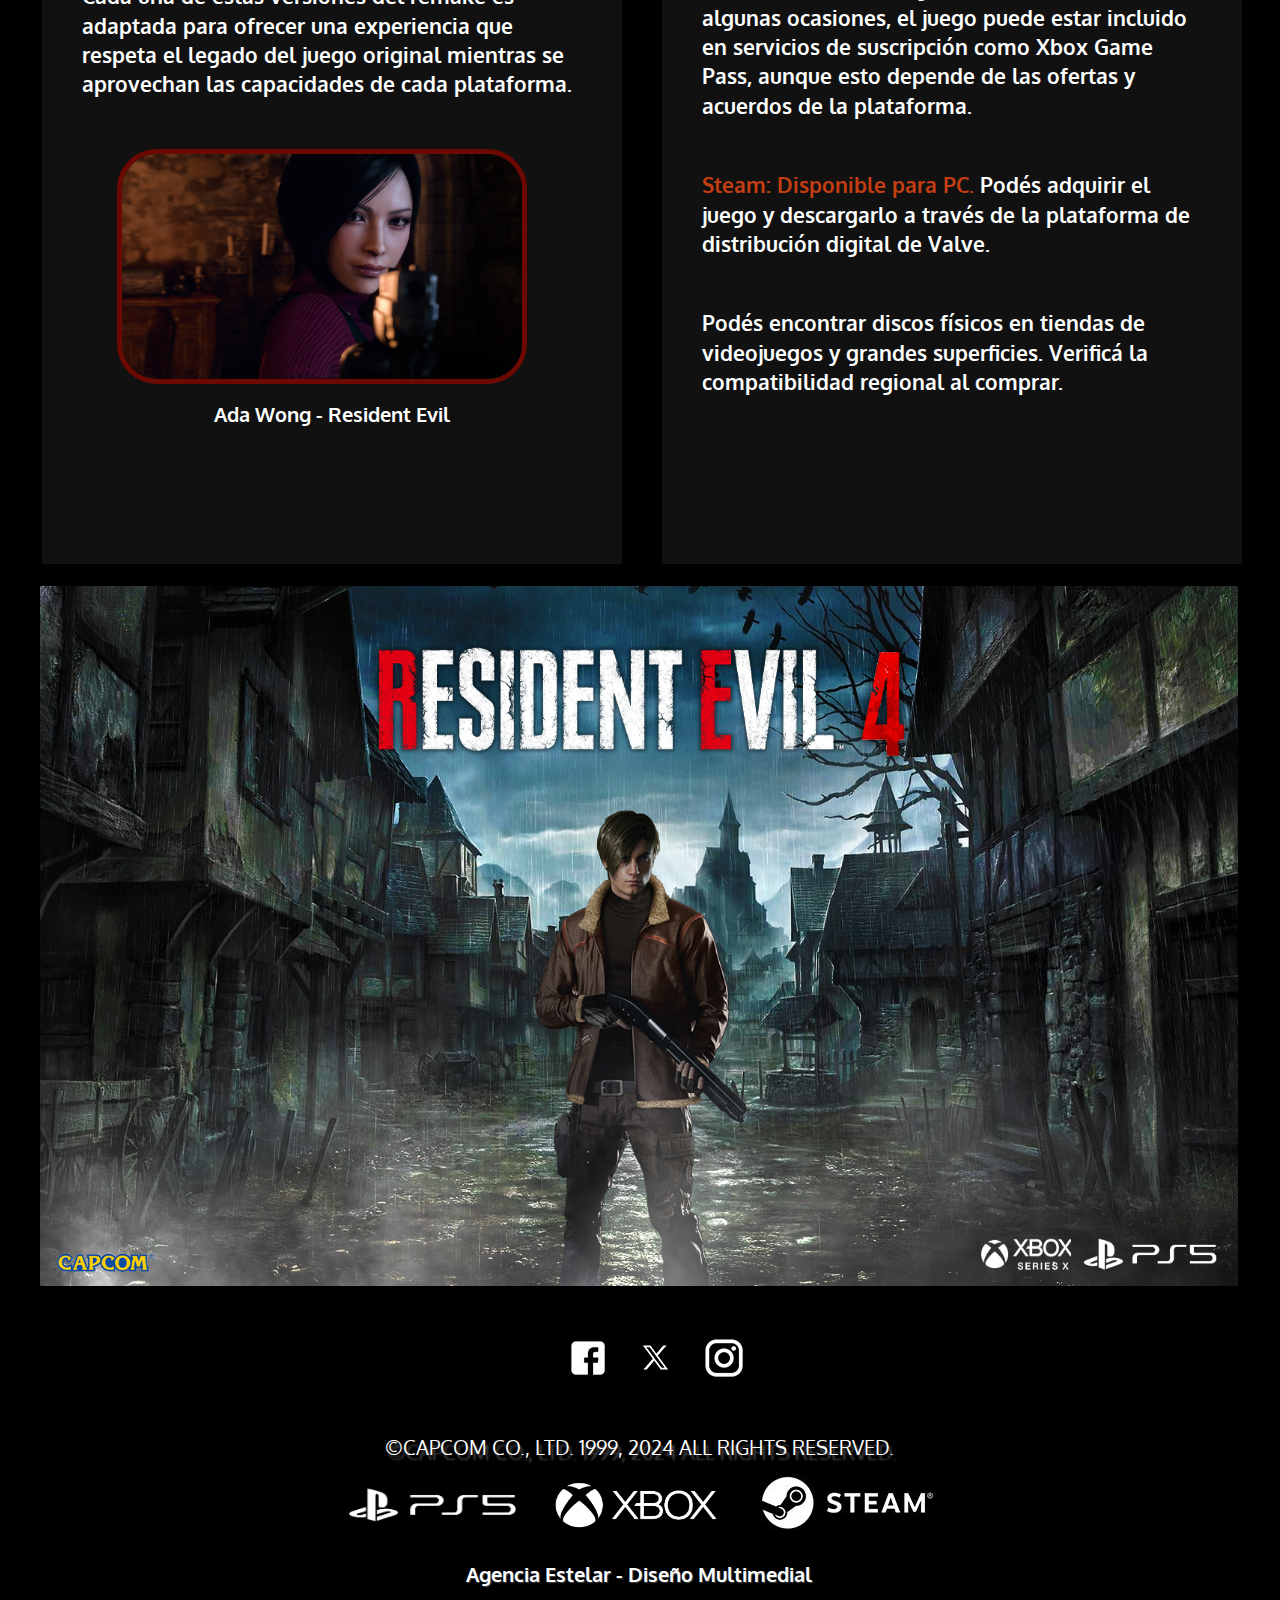
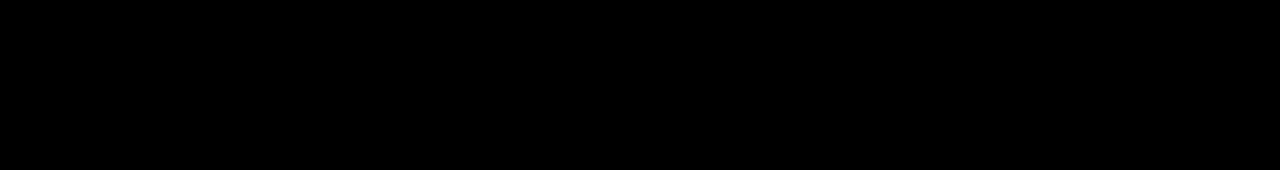
<file: info.html>
<!DOCTYPE html>

<html lang="es">

<head>
    <meta charset="UTF-8">
    <meta http-equiv="X-UA-Compatible" content="IE=edge">
    <title>Resident Evil 4</title>
    <link rel="stylesheet" href="styles.css">
    <link rel="preconnect" href="https://fonts.gstatic.com">
    <link href="https://fonts.googleapis.com/css2?family=Quicksand&display=swap" rel="stylesheet">
    <link href="https://fonts.googleapis.com/css2?family=Berkshire+Swash&display=swap" rel="stylesheet">
    <link href="https://fonts.googleapis.com/css2?family=Oxygen:wght@300&family=Roboto:wght@300&display=swap"
        rel="stylesheet">
    <link
        href="https://fonts.googleapis.com/css2?family=Oxygen:wght@300&family=Pinyon+Script&family=Roboto:wght@300&display=swap"
        rel="stylesheet">
    <link
        href="https://fonts.googleapis.com/css2?family=Mulish:wght@200&family=Oxygen:wght@300&family=Pinyon+Script&family=Roboto:wght@300&display=swap"
        rel="stylesheet">
    <link rel="preconnect" href="https://fonts.gstatic.com" crossorigin>
    <link href="https://fonts.googleapis.com/css2?family=Work+Sans:wght@300&display=swap" rel="stylesheet">

    <link rel="icon" href="favicon.ico" type="image/x-icon" />
    <link rel="shortcut icon" href="img/umbrella.jpg" type="image/x-icon" />
</head>

<body>

    <header>
        <nav>
            <a href="./index.html">
                <h1 id="logo">logo</h1>
            </a>
            <ul>
                <li>
                    <a href="descargas.html">DLC</a>
                </li>

                <li>
                    <a href="info.html">Info</a>
                </li>

                <li>
                    <a href="galeria.html">Galería</a>
                </li>

                <li>
                    <a href="index.html">Inicio</a>
                </li>
            </ul>
        </nav>
    </header>

    <div class="portada-3">
    </div>




    <div class="titulo-pagina1">
        <h1>información del juego</h1>
    </div>




    <section id="home">
        <div class="caja-izquierda">
            <h2 class="juego">Plataformas</h2>
            <h3 class="texto-rojo">Medios disponibles</h3>
            <div class="parrafos"></div>

            <article>
                <p>
                    Resident Evil 4 se encuentra disponible para: <span class="span1">PlayStation 4 y 5,</span>
                    ofreciendo
                    una experiencia sólida para los propietarios de la consola anterior, con gráficos
                    y controles optimizados con tiempos de carga reducidos.
                    <span class="span1">Xbox Series X/S</span> Ofreciendo un rendimiento impresionante en la última
                    generación de consolas de Microsoft.
                </p>


                <p><span class="span1">PC de escritorio</span> disponible a través de plataformas como Steam y Epic
                    Games
                    Store,
                    permitiendo ajustes gráficos
                    avanzados y modding.</p>

                <p>
                    Cada una de estas versiones del remake es adaptada para ofrecer una experiencia que respeta el
                    legado del juego original mientras se aprovechan las capacidades de cada plataforma.
                </p>


                <figure class="img-re4-ada">
                    <img id="ada" src="img/ada_wong2.jpg" alt="Ada Wong - RE4" title="Ada Wong - RE4">
                    <figcaption class="img-re4-fig">Ada Wong - Resident Evil</figcaption>
                </figure>


        </div>

        <div class="caja-derecha">
            <h2 class="caracteristicas-juego">Métodos de pago</h2>
            <h3 class="jugabilidad">Dónde comprar</h3>

            <div class="caja-contenido">
                <p>
                    El juego ofrece varias opciones para su adquisición, adaptándose a las
                    preferencias de los jugadores y a las características de cada <span class="span1">plataforma.</span>
                </p>

                <p> <span class="span1"><a href="https://store.playstation.com/es-ar/product/UP0102-PPSA07411_00-RE4RMAINGAME0000" target="_blank">Playstation:</a></span> Podés comprar y descargar el
                    juego directamente desde la tienda digital de Sony. La versión para PS5 incluye soporte para la
                    retroalimentación háptica del controlador DualSense y mejoras en el rendimiento general.</p>

                <p><span class="span1"><a href="https://www.xbox.com/es-AR/games/store/resident-evil-4/9N7JCPPCPN37/0010" target="_blank">Microsoft Store:</a></span> Para las consolas Xbox Series X/S. La compra y descarga
                    del juego se realiza a
                    través de la tienda digital de Microsoft. En algunas ocasiones, el juego puede estar incluido en
                    servicios de suscripción como Xbox Game Pass, aunque esto depende de las ofertas y acuerdos de la
                    plataforma.</p>

                <p><span class="span1"><a href="https://store.steampowered.com/app/2050650/Resident_Evil_4/" target="_blank">Steam: Disponible para PC.</a></span> Podés adquirir el juego y descargarlo a través
                    de la plataforma de
                    distribución digital de Valve. </p>

                <p>

                    Podés encontrar discos físicos en tiendas de videojuegos y grandes superficies.
                    Verificá la compatibilidad regional al comprar. </p>
            </div>

            </article>

            
    </section>

    <aside>
    <div class="imagen-brote3 img">
        <figure>
            <img src="img/plataformas.png" alt="Plataformas" width="1189" height="700" title="Plataformas">
        </figure>
    </div>

        <div class="redessociales">
            <a href="https://es-la.facebook.com/CF.ResidentEvil"><img src="img/iconfinder-facebook.jpg" alt="Facebook"
                    width="64" height="64" title="Facebook"></a>

            <a href="https://twitter.com/RE_games"><img src="img/x.png" alt="X" width="64" height="64" title="X"></a>

            <a href="https://www.instagram.com/residentevil/"><img src="img/iconfinder-instagram.jpg" alt="Instagram"
                    width="64" height="64" title="Instagram"></a>
        </div>
    </aside>

    <footer id="piedepagina">
        <div class="copyright">
            <p> ©CAPCOM CO., LTD. 1999, 2024 ALL RIGHTS RESERVED. </p>

            <a href="https://www.playstation.com/en-us/ps5/"><img src="img/playstation-5.png" alt="PS5" width="200"
                    height="70" title="Playstation 5"></a>
            <a href="https://www.xbox.com/es-AR/consoles/xbox-series-x"><img src="img/xbox-series.png" alt="xbox"
                    width="200" height="73" title="Xbox Series"></a>
            <a href="https://store.steampowered.com/app/2050650/Resident_Evil_4/"><img src="img/steam.jpg" alt="steam"
                    width="200" height="75" title="Steam"></a>

            <div class="datos-personales">
                <p>Agencia Estelar - Diseño Multimedial</p>
            </div>
    </footer>
</body>

</html>
</file>
<file: styles.css>
@import url('https://fonts.googleapis.com/css2?family=Mulish:wght@200&family=Parisienne&family=Pinyon+Script&display=swap');
@import url('https://fonts.googleapis.com/css2?family=Poppins:ital,wght@0,100;0,200;0,300;0,400;0,500;0,600;0,700;0,800;0,900;1,100;1,200;1,300;1,400;1,500;1,600;1,700;1,800;1,900&display=swap');


* {
    margin: 0;
    padding: 0;
}

body {
    width: 1200px;
    margin: auto;
    background-color: rgb(0, 0, 0);
    animation: fade_in 2s ease-in;
}

@keyframes fade_in {
    0% {
        opacity: 0;
    }

    100% {
        opacity: 1;
    }
}

header {
    background-color: black;
    width: 1200px;
    height: 70px;
    position: relative;
    animation: carga_header 2s ease;
}

@keyframes carga_header {
    0% {
        width: 400px;
    }

    100% {
        width: 1200px;
    }
}


nav {
    width: 94%;
    height: 100%;
    position: relative;
    top: 5%;
    left: 40%;
    transform: translatey(-5%);
    transform: translatex(-40%);
    background-color: rgb(0, 0, 0);
    transition: .5s ease-in .1s;
    -moz-transition: .5s linear .1s;
    -webkit-transition: .5s linear .1s;

}

#logo {
    width: 260px;
    height: 55px;
    font-size: 0px;
    background-image: url("img/RE4-logo.png");
    background-size: cover;
    position: absolute;
}

nav ul li {
    background-color: rgba(0, 0, 0, 0.233);
    background-size: 100%;
    background-position: center;
    background-repeat: repeat-x;
    padding: 15px 50px;
    float: right;
    font-family: Impact, Haettenschweiler, 'Arial Narrow Bold', sans-serif;
    font-size: 28px;
    color: red;
    text-transform: uppercase;
    list-style: none;
    text-decoration: none;
    transition: .5s linear .1s;
    -moz-transition: .5s linear .1s;
    -webkit-transition: .5s linear .1s;

}

nav ul li a {
    color: rgb(160, 7, 7);
    text-decoration: none;
    transition: ease 0.5s;
}

nav ul li a:hover {
    color: rgb(255, 255, 255);
    transition: ease 0.5s;
    background-color: rgb(0, 0, 0);
}

.portada-1 {
    border: 3px solid black;
    width: 1194px;
    height: 700px;
    background-image: url("img/Leon_re4.png");
    background-size: auto;
    background-repeat: no-repeat, repeat;
    background-position: top, center;
    background-attachment: fixed, scroll;
    animation: cortina 5s ease;
}

@keyframes cortina {
    0% {
        width: 300px;
    }

    100% {
        width: 1194px;
    }
}


.titulo-pagina1 {
    width: 1195px;
    height: 110px;
    font-family: 'Lucida Sans', 'Lucida Sans Regular', 'Lucida Grande', 'Lucida Sans Unicode', Geneva, Verdana, sans-serif;
    font-size: 25px;
    font-weight: normal;
    font-weight: bolder;
    text-transform: uppercase;
    color: rgb(255, 255, 255);
    padding: 7px 5px 3px 1px;
    line-height: 70px;
    text-align: center;
    background-color: rgb(0, 0, 0);
    color: #FFFFFF;
    text-shadow: 0 -1px 4px #FFF, 0 -2px 10px #D80127, 0 -10px 20px #D80127, 0 -18px 40px #D80127;

}

.juego {
    font-family: 'Poppins';
    font-size: 45px;
    text-align: center;
    line-height: 1.2;
    color: white;
}

.texto-rojo {
    font-family: "Parisienne";
    font-size: 50px;
    text-align: center;
    line-height: 1.6;

    color: #D80127;
    text-shadow: 0 0 10px #D80127, 2px 2px 2px rgba(216, 1, 39, 0);

}

.caracteristicas-juego {
    font-family: 'Poppins';
    font-size: 45px;
    text-align: center;
    line-height: 1.2;
    color: rgb(255, 255, 255);
}

.jugabilidad {
    font-family: "Parisienne";
    font-size: 45px;
    text-align: center;
    line-height: 1.6;
    color: #D80127;
    text-shadow: 0 0 10px #D80127, 2px 2px 2px rgba(216, 1, 39, 0);

}

#home {
    width: 100%;
    height: 1200px;
    position: relative;
    border: 2px solid rgb(0, 0, 0);
}

.caja-izquierda {
    font-family: oxygen;
    font-size: 21px;
    font-weight: bolder;
    line-height: 1.4;
    color: rgb(255, 255, 255);
    width: 500px;
    height: 1100px;
    padding: 40px;
    background-color: #111111;
    position: absolute;
    left: 0;
    animation: bordedecolor 10s infinite;
}


.caja-izquierda img {
    width: 400px;
    height: auto;
    position: absolute;
    bottom: 0;
    left: 50%;
    top: 70%;
    transform: translateX(-50%);
    border: 5px solid rgb(107, 9, 2);
    transition: ease 1s;
    border-radius: 40px;
    cursor: zoom-in;
    animation: desplazamiento-color 10s infinite;
}

@keyframes bordedecolor {
    0% {
        border: 4px solid rgb(148, 14, 14);

    }

    25% {
        border: 4px solid rgb(161, 19, 14);

    }

    50% {
        border: 4px solid #1E5959;


    }

    75% {
        border: 4px solid #3f8585;

    }

    100% {
        border: 4px solid rgb(148, 14, 14);

    }

}

.caja-izquierda p {
    margin-bottom: 50px;
}

.span1 {
    color: rgb(226, 44, 31);
}

.caja-derecha p {
    margin-bottom: 50px;
}

.caja-derecha {
    font-family: oxygen;
    font-size: 21px;
    font-weight: bolder;
    line-height: 1.4;
    color: rgb(255, 255, 255);
    width: 500px;
    height: 1100px;
    padding: 40px;
    background-color: #111111;
    position: absolute;
    right: 0;
    animation: bordedecolor 10s infinite;

}

.caja-derecha .caja-contenido {
    position: relative;
    height: 80%;
}

.caja-derecha img {
    width: 400px;
    height: auto;
    position: absolute;
    bottom: 0;
    left: 50%;
    transform: translateX(-50%);
    border: 5px solid rgb(107, 9, 2);
    transition: ease 1s;
    border-radius: 40px;
    cursor: zoom-in;
    animation: desplazamiento-color 10s infinite;
}

@keyframes desplazamiento-color {
    0% {
        border: 4px solid rgb(107, 9, 2);

    }

    25% {
        border: 4px solid rgb(151, 33, 24);
    }

    50% {
        border: 4px solid rgb(151, 33, 24);

    }

    75% {
        border: 4px solid #1E5959;

    }

    100% {
        border: 4px solid rgb(107, 9, 2);

    }
}

.caja-derecha figcaption {
    font-family: 'Work Sans', sans-serif;
    font-size: 21px;
    color: red;
    text-align: center;
    padding-top: 67%;

}

.caja-derecha img:hover {
    border: 4px solid rgb(126, 34, 34);
    transition: ease 1s;
    border-radius: 50px;
    transform: translateX(-50%) scale(1.1);
}


.imagen-juego {
    border: 3px solid rgba(0, 0, 0, 0.13);
    width: 1196px;
    height: 700px;
    background-image: url("img/re4_bg.jpg");
    background-size: auto;
    background-repeat: no-repeat;
    background-position: top, center;
}

#mapasdeljuego {
    width: 100%;
    height: 2200px;
    position: relative;
    animation: bordedecolor 10s infinite;
    background-attachment: scroll, fixed;

}

.contenido1 {
    font-family: oxygen;
    font-size: 22px;
    font-weight: bolder;
    line-height: 1.4;
    text-align: center;
    color: rgb(170, 13, 13);
    width: 1100px;
    height: 100px;
    padding: 50px;
    background-color: rgb(0, 0, 0);
    position: absolute;
    top: 0;
}

.contenido1 .zonadejuego {
    font-family: 'Poppins';
    font-size: 45px;
    text-align: center;
    line-height: 1.2;
    color: white;
}

.contenido1 .sitiosdestacados {
    font-family: 'Lucida Sans', 'Lucida Sans Regular', 'Lucida Grande', 'Lucida Sans Unicode', Geneva, Verdana, sans-serif;
    font-size: 35px;
    text-align: center;
    line-height: 1.6;
    color: #D80127;
    text-shadow: 0 0 10px #D80127, 2px 2px 2px rgba(216, 1, 39, 0);
}


.imagenes-texto .titulo-blanco {
    font-family: "Pinyon Script";
    font-size: 50px;
    text-align: center;
    line-height: 1.6;
    color: #ffffff;
    text-shadow: 0 0 10px #D80127, 2px 2px 2px rgba(216, 1, 39, 0);
    padding: 10px;

}


.imagenes-texto {
    font-family: oxygen;
    font-size: 21px;
    font-weight: bolder;
    line-height: 1.4;
    color: rgb(255, 255, 255);
    width: 50%;
    height: 650px;
    padding: 40px;
    margin-top: 16%;
    background-color: #000000;
    position: absolute;
    left: 0;
}


.imagen-raccoon-city {
    font-family: oxygen;
    font-size: 21px;
    font-weight: bolder;
    line-height: 1.4;
    margin-top: 16%;
    color: rgb(255, 255, 255);
    padding: 40px;
    width: 40%;
    height: 670px;
    background-color: #000000;
    background-size: cover;
    position: absolute;
    right: 0;
}

.imagen-raccoon-city img {
    width: 480px;
    height: auto;
    position: absolute;
    bottom: 50%;
    left: 50%;
    margin-top: 10px;
    transform: translateX(-50%);
    border: 5px solid rgb(107, 9, 2);
    transition: ease 1s;
    border-radius: 15px;
    cursor: progress;
    animation: bordedecolor 10s infinite;

}

.imagenes-texto p {
    color: white;
    margin-bottom: 10%;
    text-align: start;

}

.imagen-raccoon-city figure figcaption {
    font-family: 'Work Sans', sans-serif;
    font-size: 21px;
    color: red;
    text-align: center;
    padding-top: 74%;
}

.text-img-inverted {
    font-family: oxygen;
    font-size: 21px;
    font-weight: bolder;
    line-height: 1.4;
    color: rgb(255, 255, 255);
    width: 601px;
    height: 559px;
    margin-top: 75%;
    background-color: #000000;
    position: absolute;
    left: 0;
}


.text-img-inverted img {
    width: 500px;
    height: auto;
    position: absolute;
    bottom: 50%;
    left: 50%;
    transform: translateX(-50%);
    border: 5px solid rgb(107, 9, 2);
    transition: ease 1s;
    border-radius: 15px;
    animation: bordedecolor 10s infinite;

}

.text-img-inverted figure figcaption {
    font-family: 'Work Sans', sans-serif;
    font-size: 21px;
    color: red;
    text-align: center;
    padding-top: 50%;

}


.text-inverted {
    font-family: oxygen;
    font-size: 21px;
    font-weight: bolder;
    line-height: 1.5;
    padding: 30px;
    margin-top: 75%;
    margin-right: 1%;
    color: rgb(255, 255, 255);
    width: 40%;
    height: 600px;
    background-color: #000000;
    background-size: cover;
    position: absolute;
    right: 0;
}

.text-inverted p {
    margin-top: 5%;
}

.text-inverted h4 {
    font-family: "Pinyon Script";
    font-size: 45px;
    text-align: center;
    line-height: 1.6;
    color: #ffffff;
    padding-top: 10px;
    text-shadow: 0 0 10px #D80127, 2px 2px 2px rgba(216, 1, 39, 0);
}

.text-inverted2 {
    font-family: oxygen;
    font-size: 21px;
    font-weight: bolder;
    line-height: 1.4;
    color: rgb(255, 255, 255);
    width: 601px;
    height: 559px;
    padding: 40px;
    margin-top: 128%;
    background-color: #000000;
    position: absolute;
    left: 0;
}

.text-inverted2 .titulo-blanco {
    font-family: "Pinyon Script";
    font-size: 45px;
    text-align: center;
    line-height: 1.6;
    color: #ffffff;
    padding-top: 10px;
    text-shadow: 0 0 10px #D80127, 2px 2px 2px rgba(216, 1, 39, 0);

}

.text-img-inverted2 {
    margin-top: 128%;
    color: rgb(255, 255, 255);
    padding: 40px;
    width: 40%;
    height: 580px;
    background-color: #000000;
    position: absolute;
    right: 0;
}

.text-img-inverted2 img {
    width: 480px;
    height: auto;
    position: absolute;
    left: 50%;
    bottom: 50%;
    transform: translateX(-50%);
    border: 5px solid rgb(107, 9, 2);
    transition: ease 1s;
    border-radius: 15px;
    cursor: pointer;
    animation: bordedecolor 10s infinite;

}

.text-inverted2 p {
    margin-top: 5%;
}

.text-img-inverted2 figure figcaption {
    font-family: 'Work Sans', sans-serif;
    font-size: 21px;
    color: red;
    text-align: center;
    padding-top: 67%;
    font-weight: bolder;
}

.imagenRE3background {
    width: 1197px;
    height: 1021px;
    background-image: url("img/ada_wong.jpg");
    background-color: rgb(0, 0, 0);
    background-size: auto;
    background-repeat: no-repeat;
    background-position: top, center;
    background-attachment: scroll, fixed;
    animation: opacidad 7s infinite;

}

@keyframes opacidad {
    0% {
        opacity: 0;
    }

    25% {
        opacity: 1;
    }

    50% {
        opacity: 1;
    }

    75% {
        opacity: 1;
    }

    100% {
        opacity: 0;
    }
}

.redessociales {
    margin-top: 3%;
    margin-left: 43%;

}

.copyright {
    width: 1186px;
    height: 310px;
    padding: 33px 6px;
    font-weight: normal;
    text-align: center;
    font-size: 20px;
    line-height: 40px;
    font-family: oxygen;
    text-shadow: 3px 5px 2px #474747;
    color: rgb(255, 255, 255);
    background-size: 50%;
    background-color: rgb(0, 0, 0);
    background-position: top, center;
    background-repeat: no-repeat;
    background-attachment: fixed, scroll;

}

.datos-personales {
    font-family: oxygen;
    text-shadow: 1px 1px 1px #474747;
    text-align: center;
    color: rgb(255, 255, 255);
    font-weight: bolder;

}

/* Comienzo de Galería */

.portada-2 {
    border: 3px solid black;
    width: 1194px;
    height: 786px;
    background-image: url("img/galeria.png");
    background-size: auto;
    background-repeat: no-repeat, repeat;
    background-position: top, center;
    background-attachment: fixed, scroll;
    animation: cortina 5s ease;

}


.caja-central-pag2 {
    width: 1198px;
    height: 1300px;
    font-family: oxygen;
    font-size: 24px;
    font-weight: bolder;
    text-align: auto;
    line-height: 1.6;
    color: rgb(255, 255, 255);
    padding: 20px 1px 1px 0px;
    position: relative;
}

.caja-central-pag2 img {
    border: 3px solid red;
    border-radius: 10%;
    padding: 5px 1px 1px 1px;
    margin-left: 5px;
    margin-right: 5px;
}

#personajere4 {
    text-align: center;
}

#personajere4-2 {
    text-align: center;
}


#personajere4-2 img {
    opacity: 0.5;
    transition: opacity 0.5s ease;
}


#personajere4-2 img:hover {
    opacity: 1;

}

#personajere4 img {
    opacity: 0.5;
    transition: opacity 0.5s ease;
}


#personajere4 img:hover {
    opacity: 1;

}

.caja-central-pag2 p {
    margin-bottom: 50px;
    padding-left: 20px;
    padding-right: 20px;
}


.imagen-brote img {
    border: 2px solid rgb(0, 0, 0);
    border-radius: 0%;
    background-repeat: no-repeat;
}

.descripcion-imagenes {
    font-family: oxygen;
    font-size: 24px;
    font-weight: bolder;
    text-align: start;
    line-height: 1.4;
    width: 1200px;
    height: 500px;
}

.descripcion {
    font-family: oxygen;
    font-size: 24px;
    font-weight: bolder;
    text-align: center;
    line-height: 1.4;
    color: rgb(170, 13, 13);
    width: 1200px;
    height: 150px;

}

.imagen-brote img {
    border: 4px solid red;

}


.imagenRE {
    width: 1198px;
    height: 730px;
    background-image: url("img/metro.jpg");
    background-color: rgb(0, 0, 0);
    background-size: auto;
    background-repeat: no-repeat;
    background-position: center;
    background-attachment: fixed, fixed;

}

/*Comienzo de Info*/

.portada-3 {
    border: 3px solid black;
    width: 1194px;
    height: 786px;
    background-image: url("img/RE4-portada.png");
    background-size: auto;
    background-repeat: no-repeat, repeat;
    background-position: top, center;
    background-attachment: fixed, scroll;
    animation: cortina 5s ease;

}

.caja-central-pag3 {
    width: 1198px;
    height: 2000px;
    font-family: oxygen;
    font-size: 24px;
    font-weight: bolder;
    text-align: start;
    line-height: 1.4;
    color: rgb(255, 255, 255);
    padding: 20px 1px 1px 0px;
    background-color: rgb(0, 0, 0);
    position: relative;
}

.imagen-brote3 img {
    width: 1198px;
    height: 700px;
    border: 0px solid rgb(255, 3, 3);
    border-radius: 0%;
    background-repeat: no-repeat;

}

.img-re4-ada {
    display: inline-block;
    margin-left: 35px;
}


.img-re4-fig {
    padding-left: 10px;
    font-size: 20px;
    text-align: center;
    margin-top: 10px;
    width: 100%;
}

#ada {
    position: relative;
}


/*Comienzo de descargas*/


.portada-4 {
    border: 3px solid black;
    width: 1194px;
    height: 786px;
    background-image: url("img/Separate-Ways.png");
    background-size: auto;
    background-repeat: no-repeat, repeat;
    background-position: top, center;
    background-attachment: fixed, scroll;
    animation: cortina 5s ease;

}

.caja-centralpag4 {
    font-family: oxygen;
    font-size: 21px;
    font-weight: bolder;
    line-height: 1.4;
    color: rgb(255, 255, 255);
    width: 1104px;
    height: 1100px;
    padding: 40px;
    background-color: #000000;
    position: absolute;
    left: 0;
    animation: bordedecolor 10s infinite;
}


.img-re4-ada-dlc {
    background-color: #000000;
    transform: translateX(10%);
    transform: translateY(10%);

}

.img-re4-fig2 {
    padding: 30px 10px 10px 420px;
    background-color: #000000;
}


a {
    color: rgb(197, 62, 17);
    text-decoration: none;

}

a:hover {
    color: rgb(164, 30, 30);
}

a:visited {
    color: #d70700;
}
</file>
